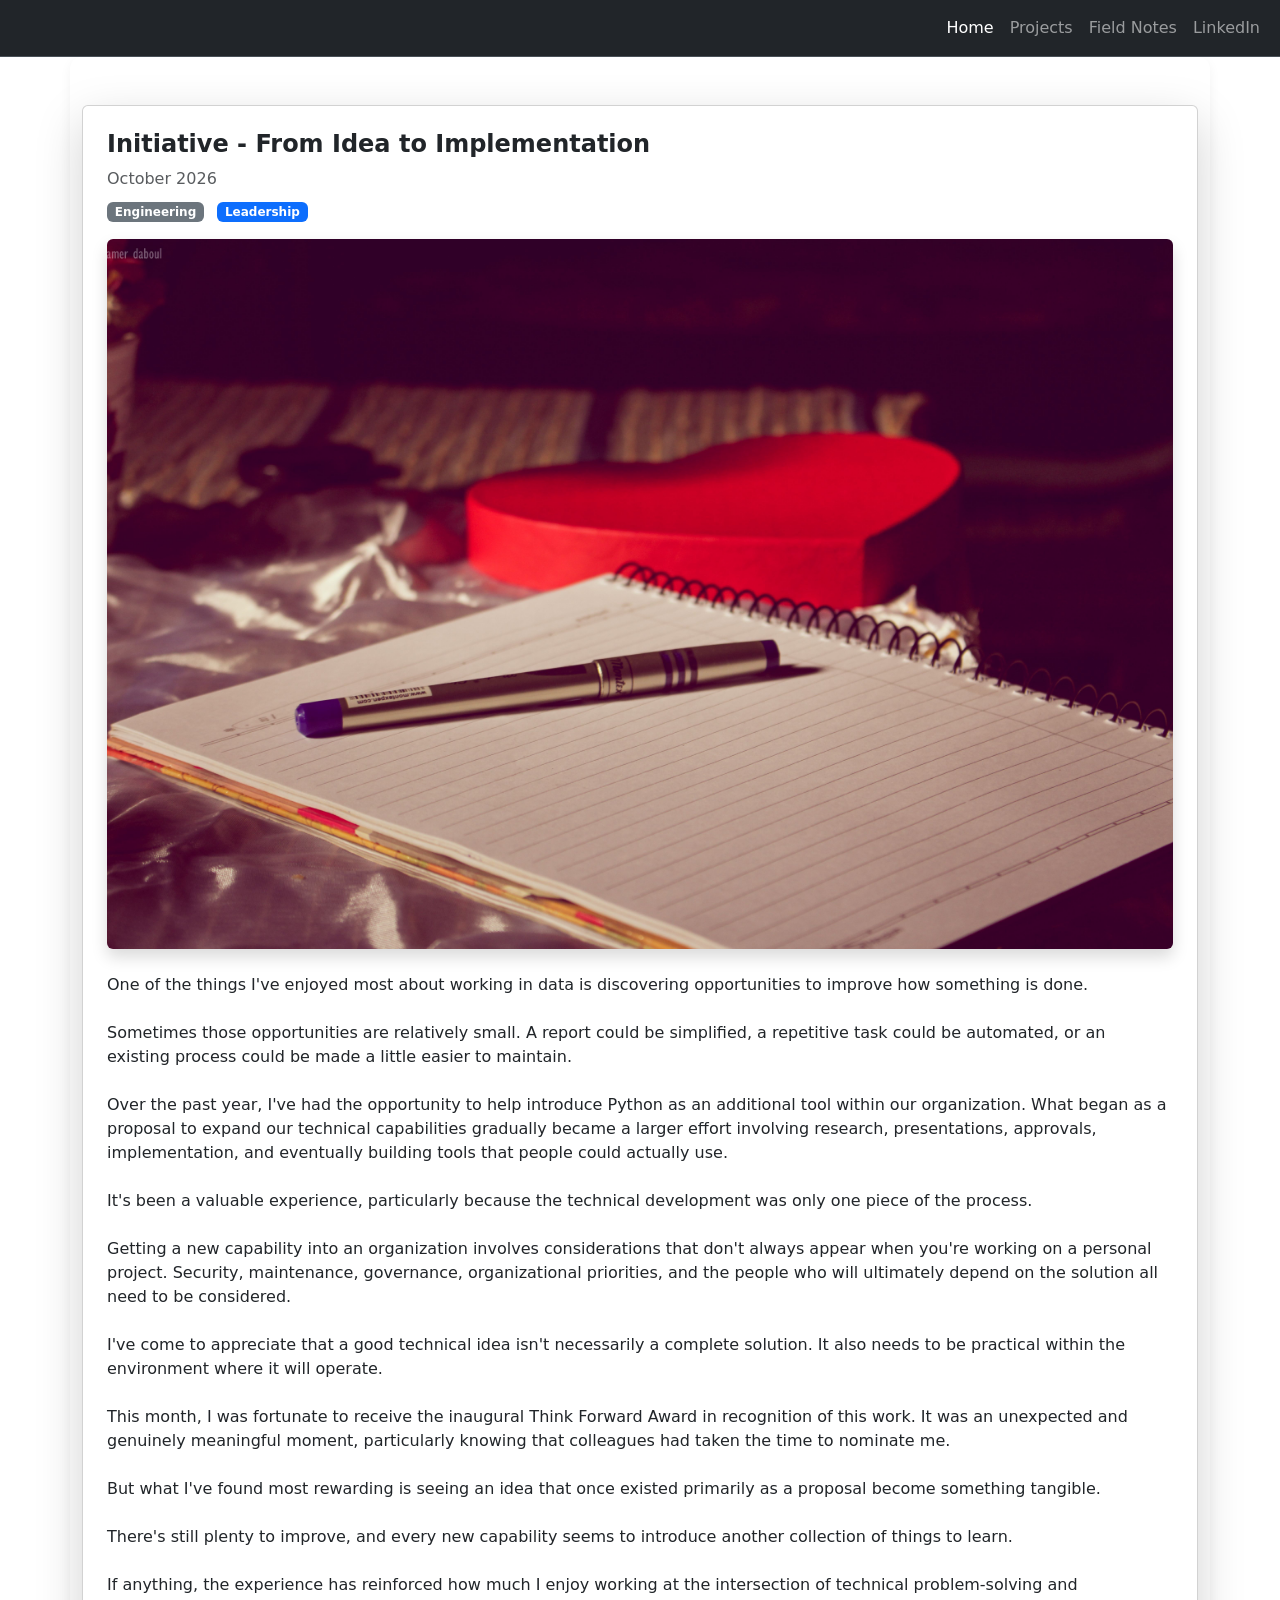
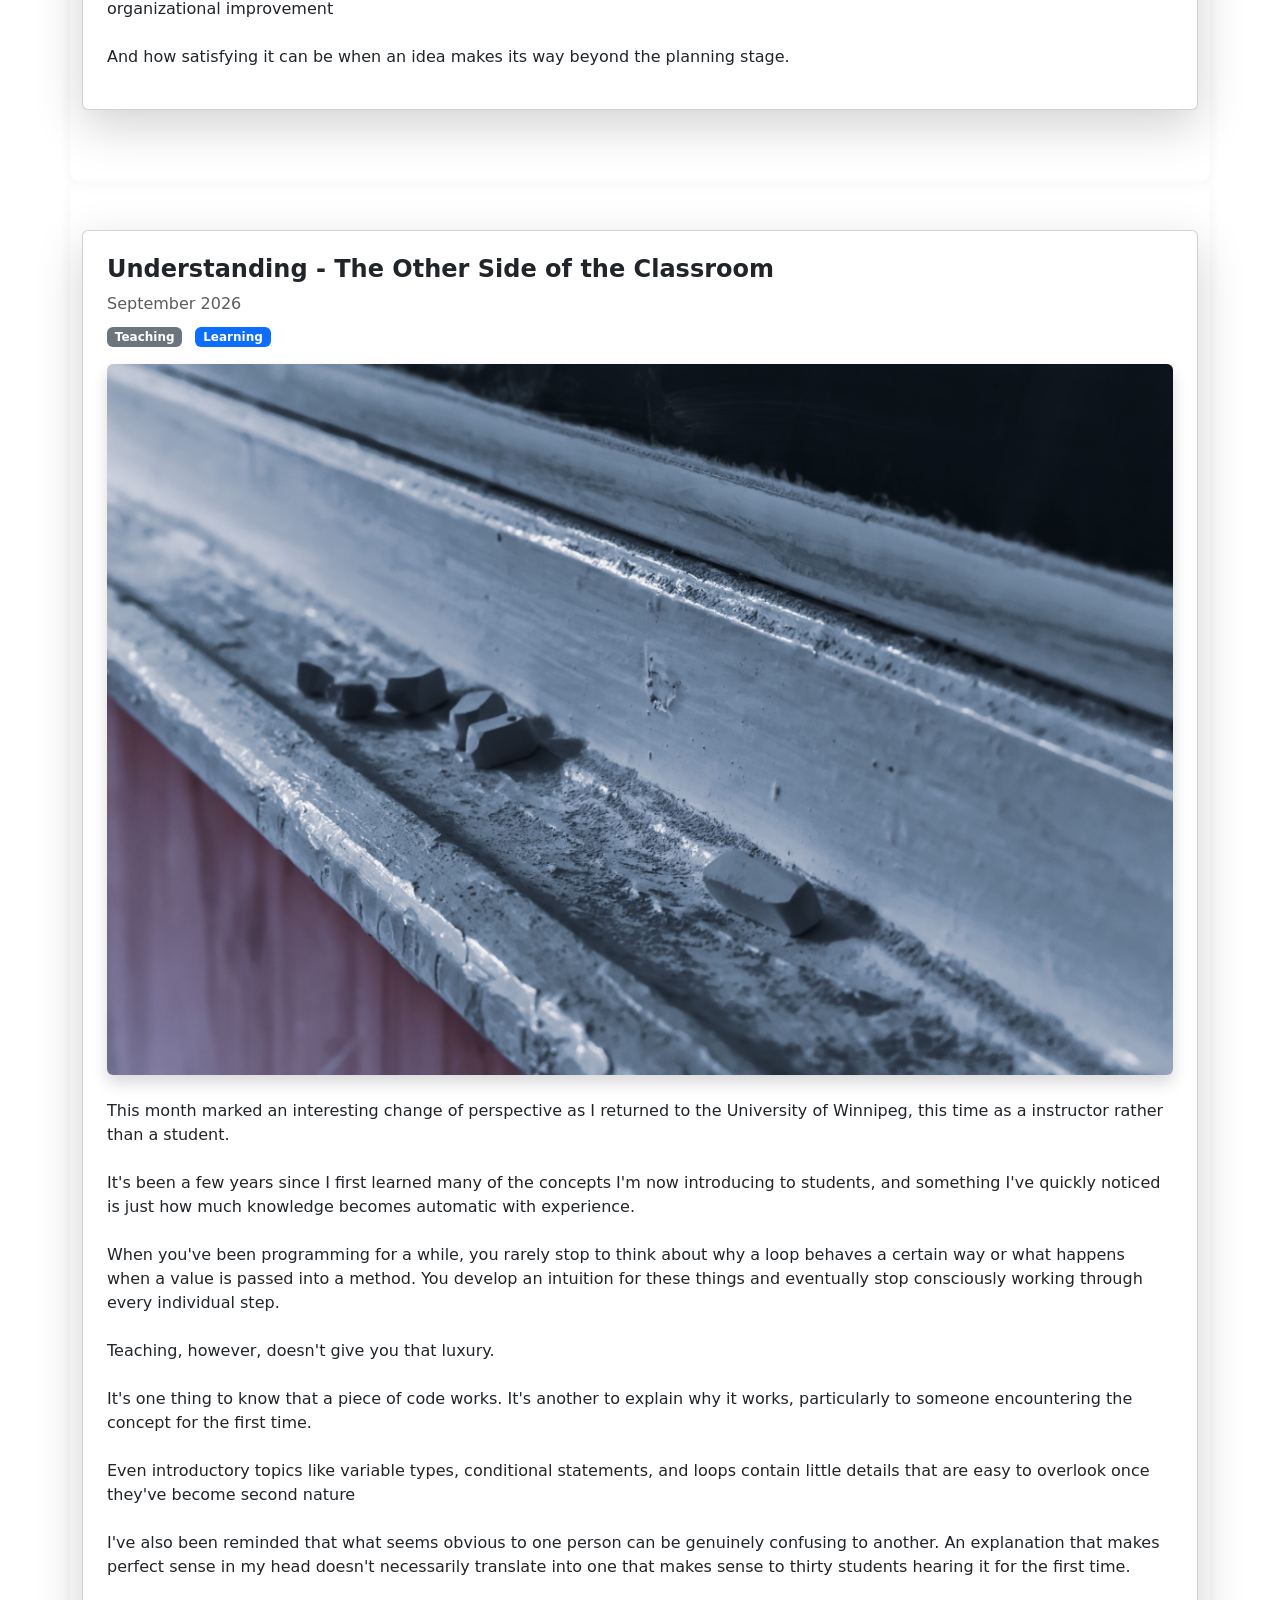
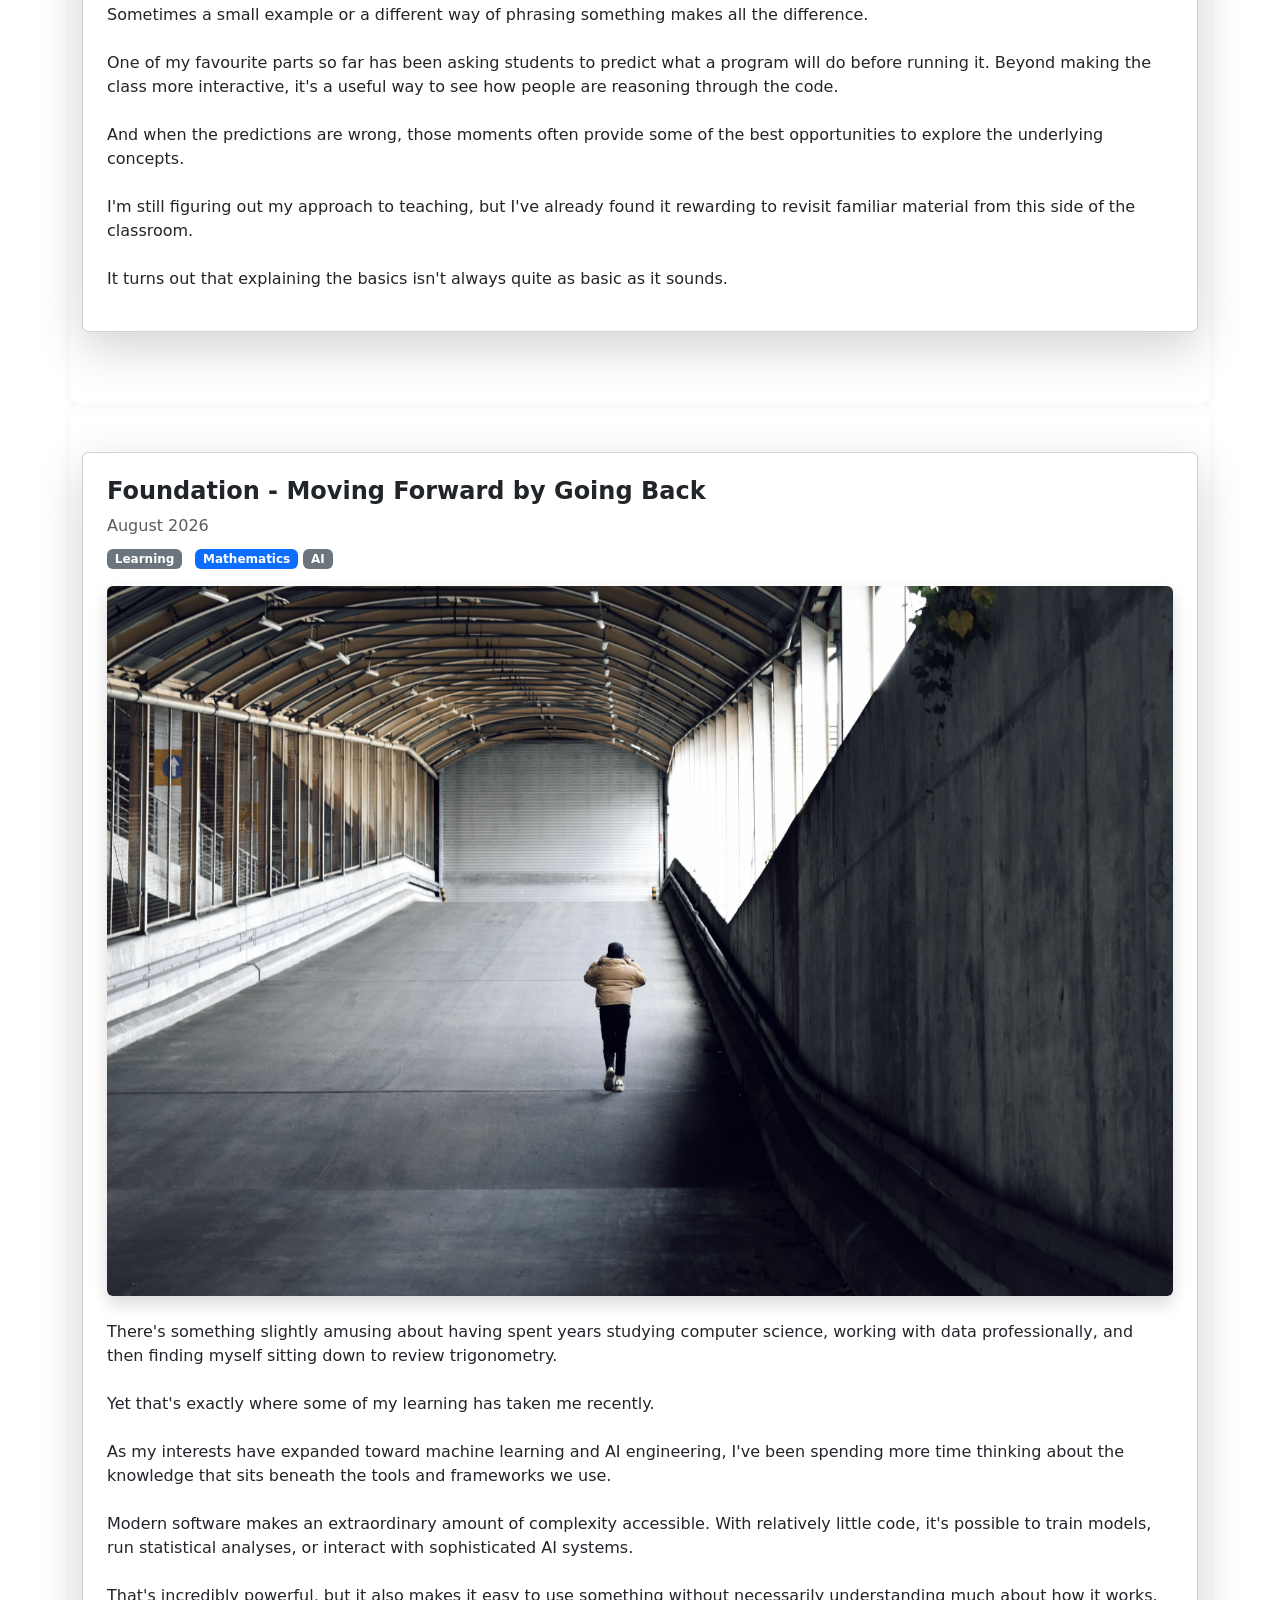
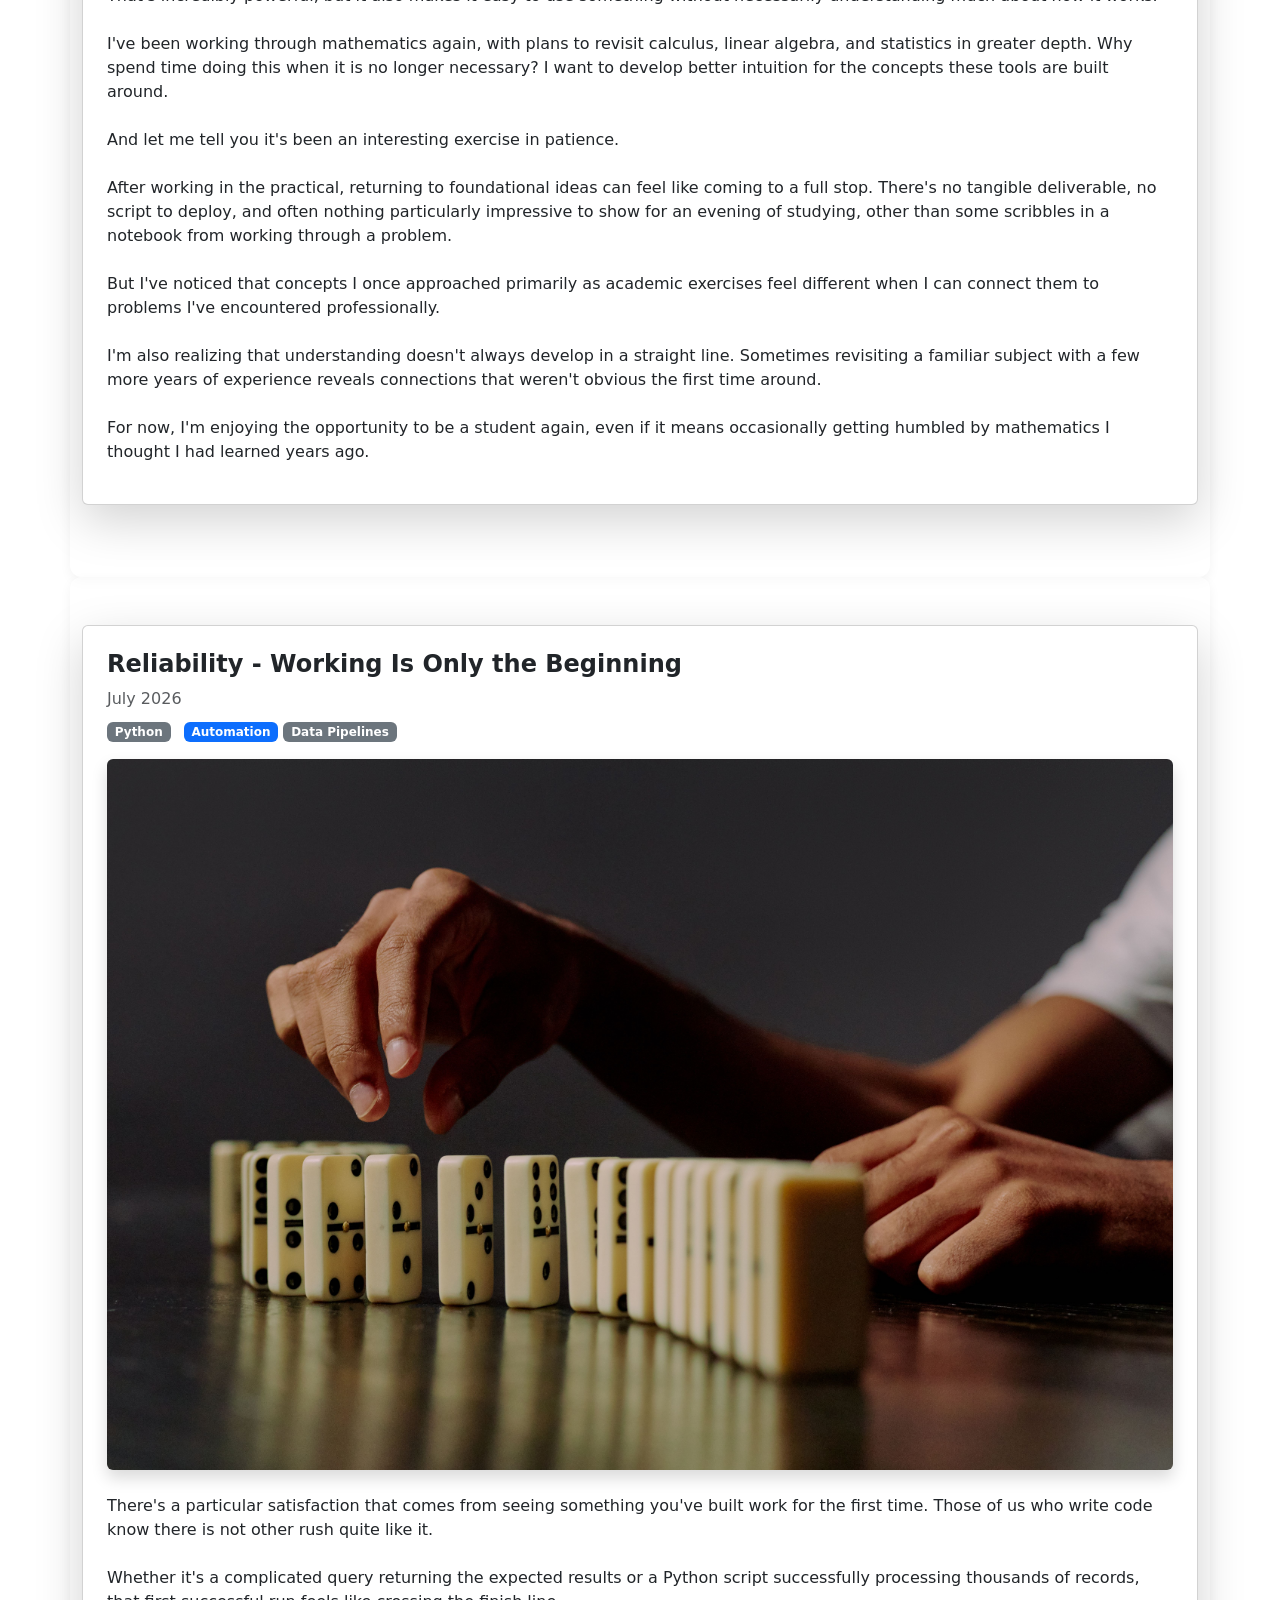
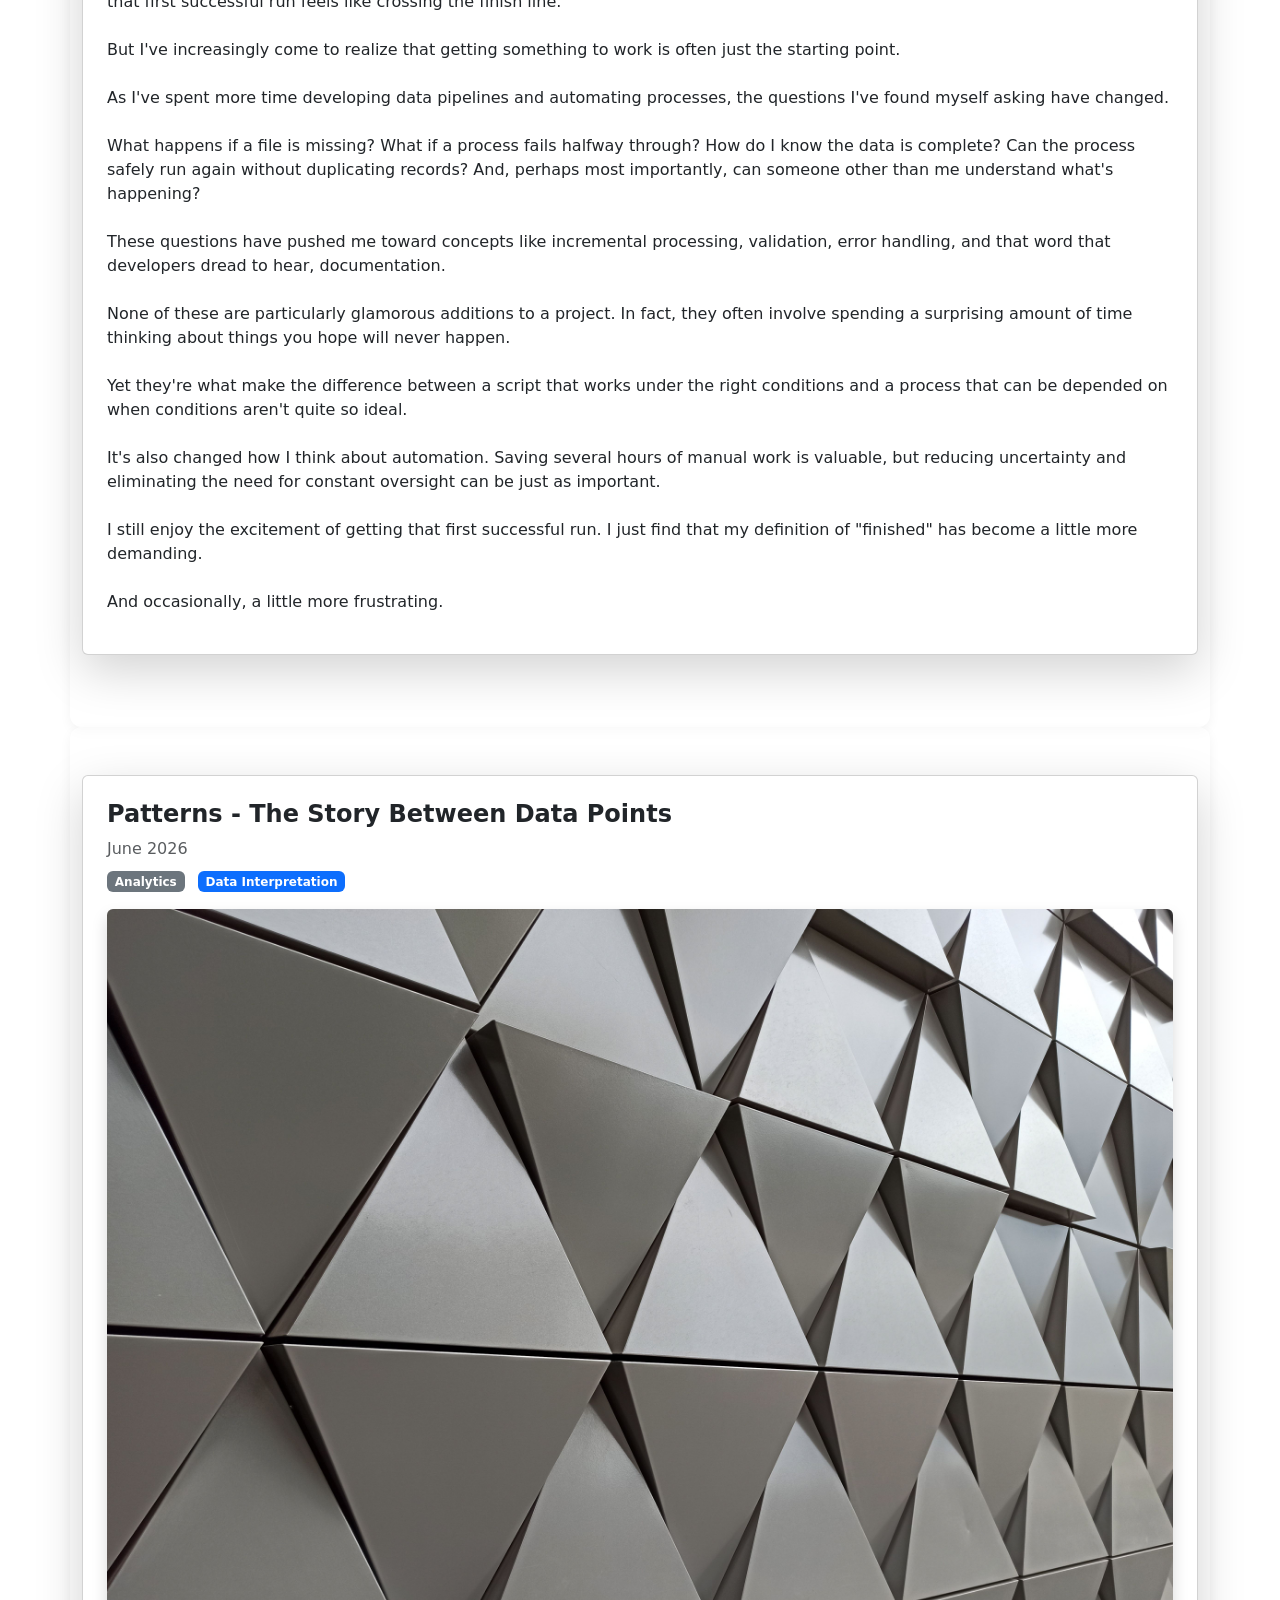
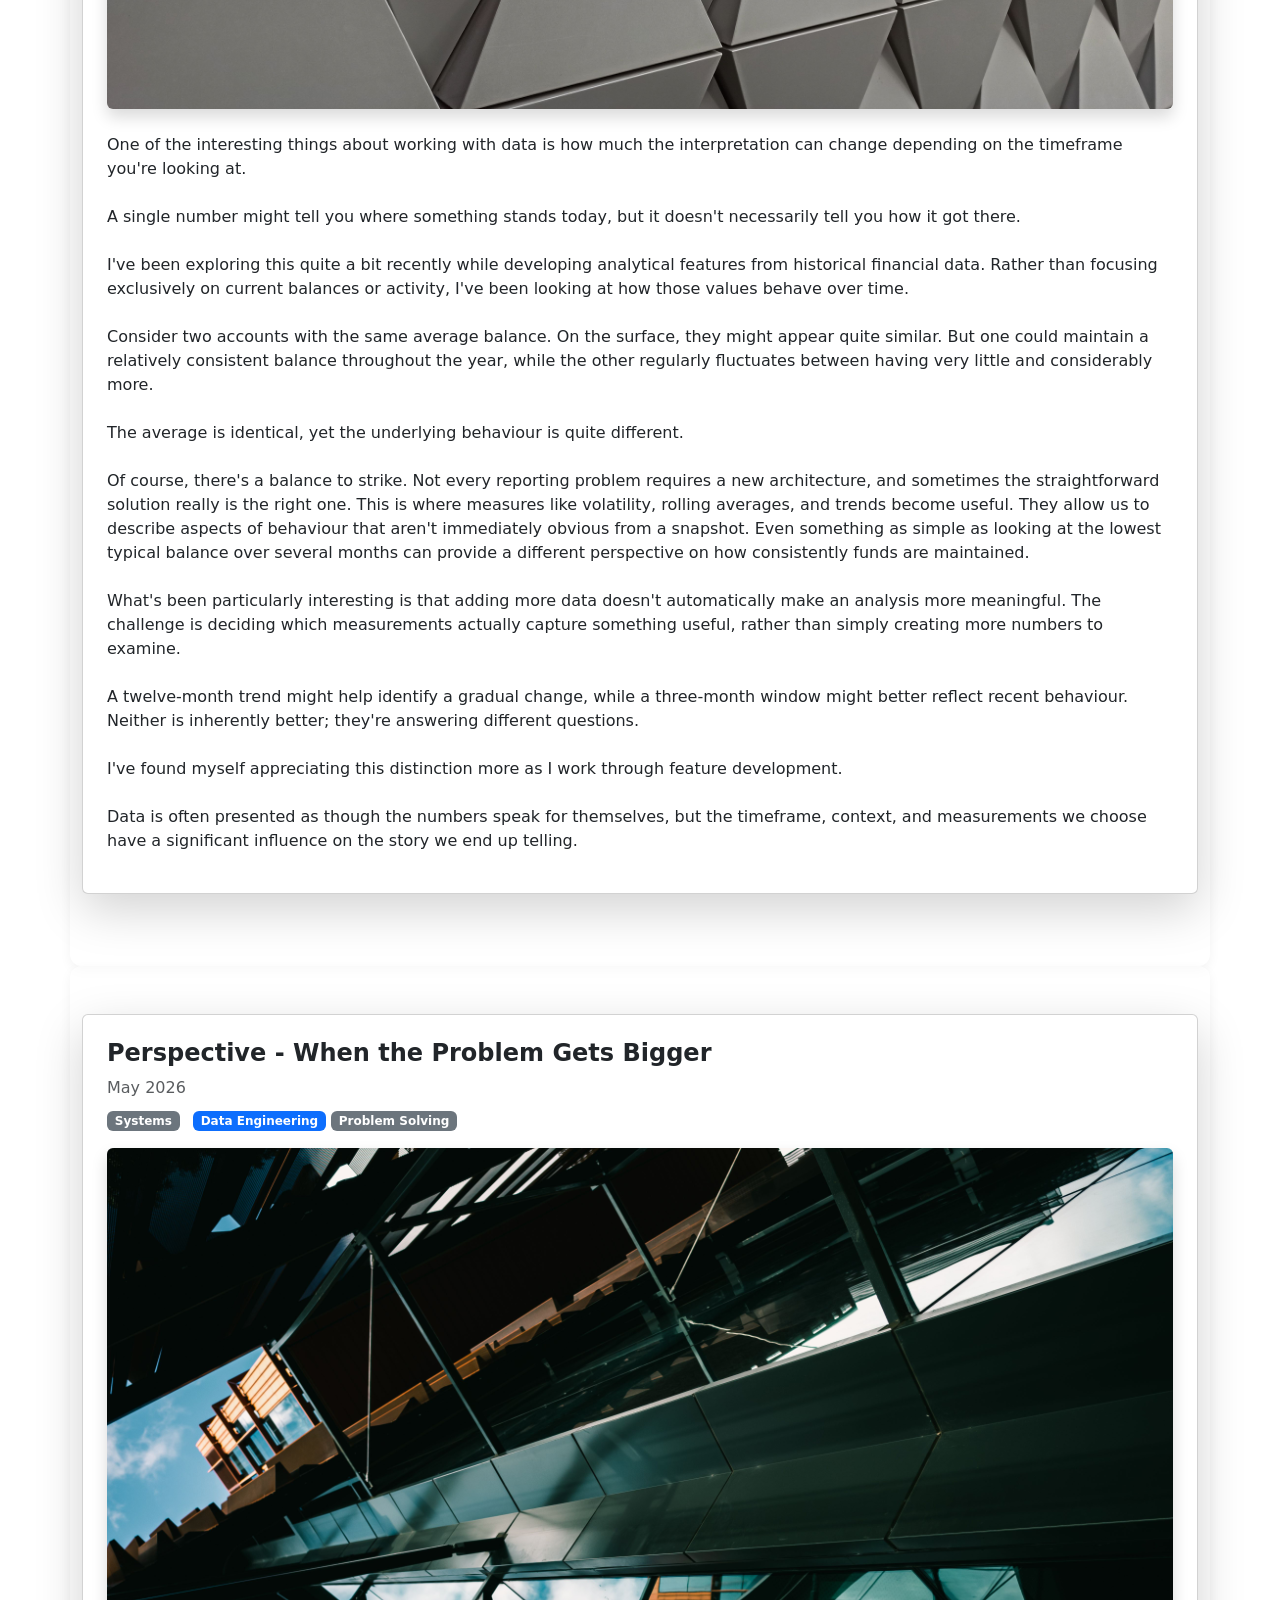
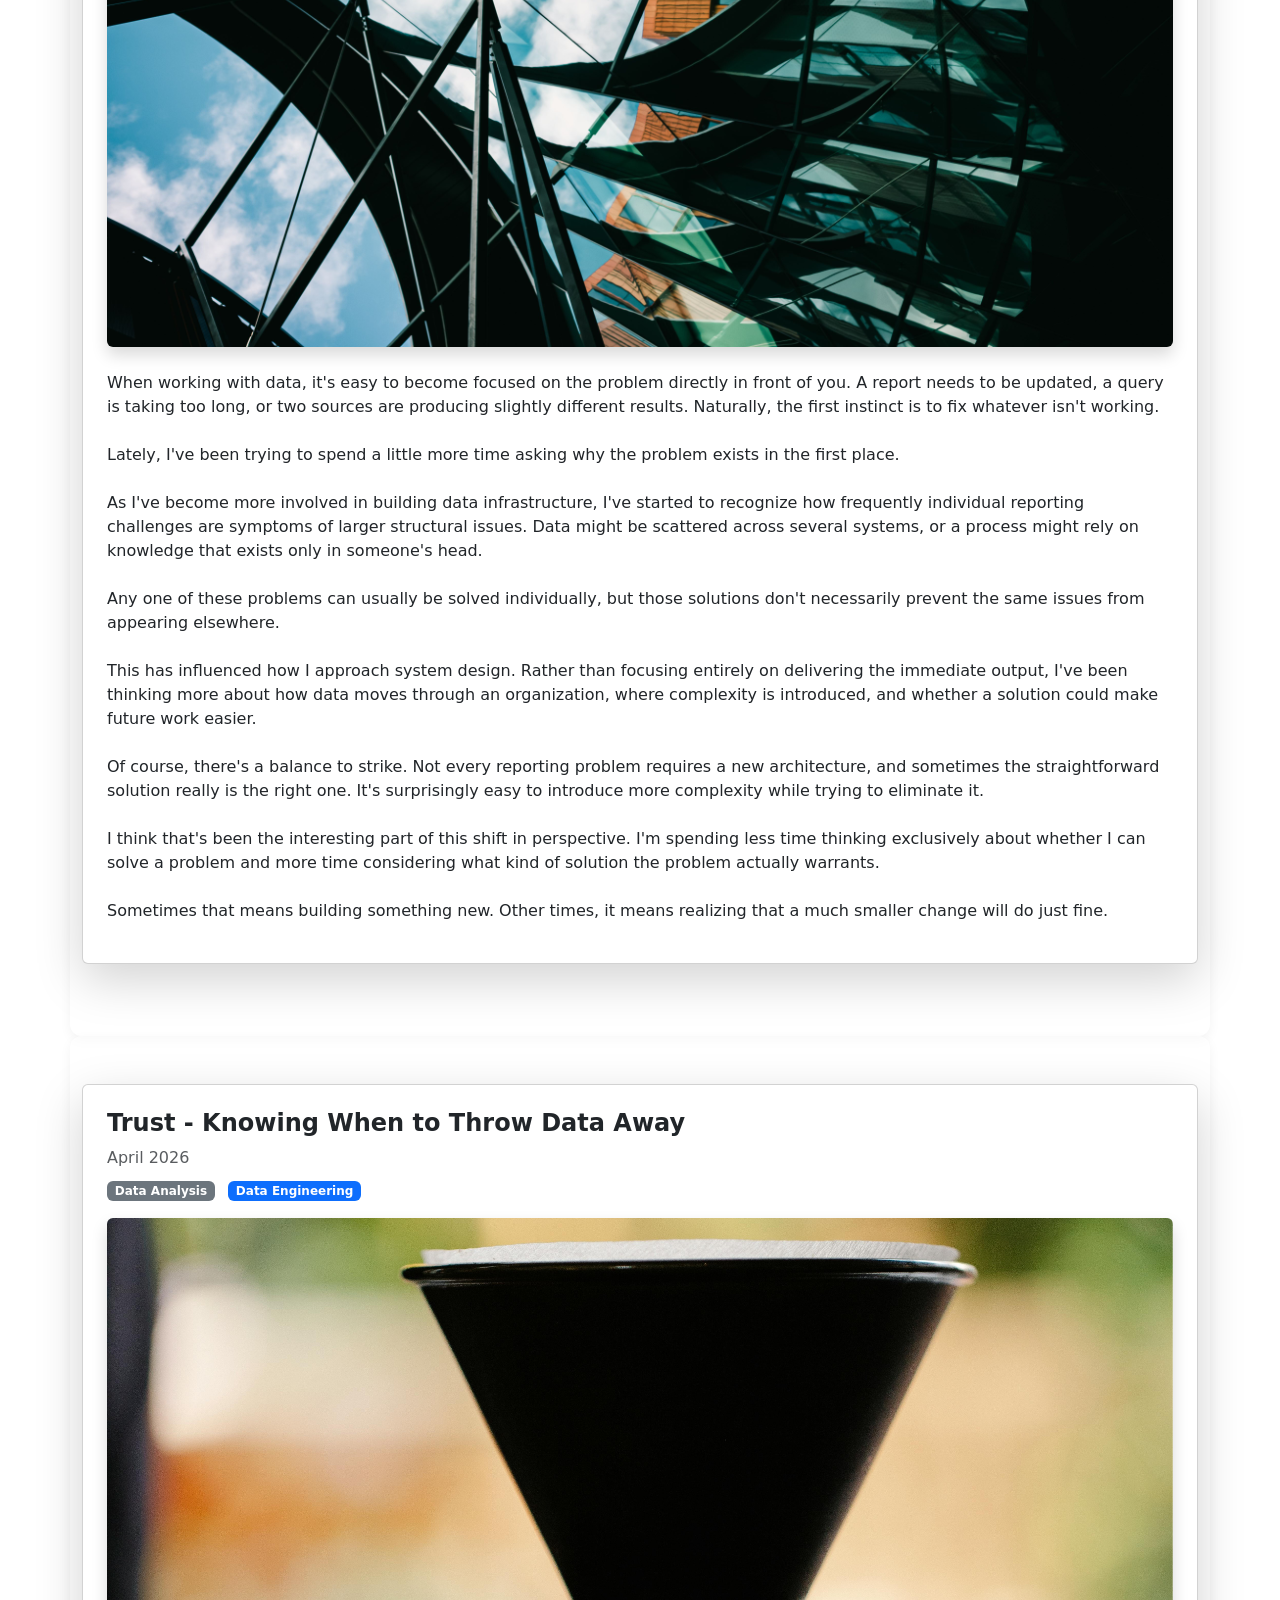
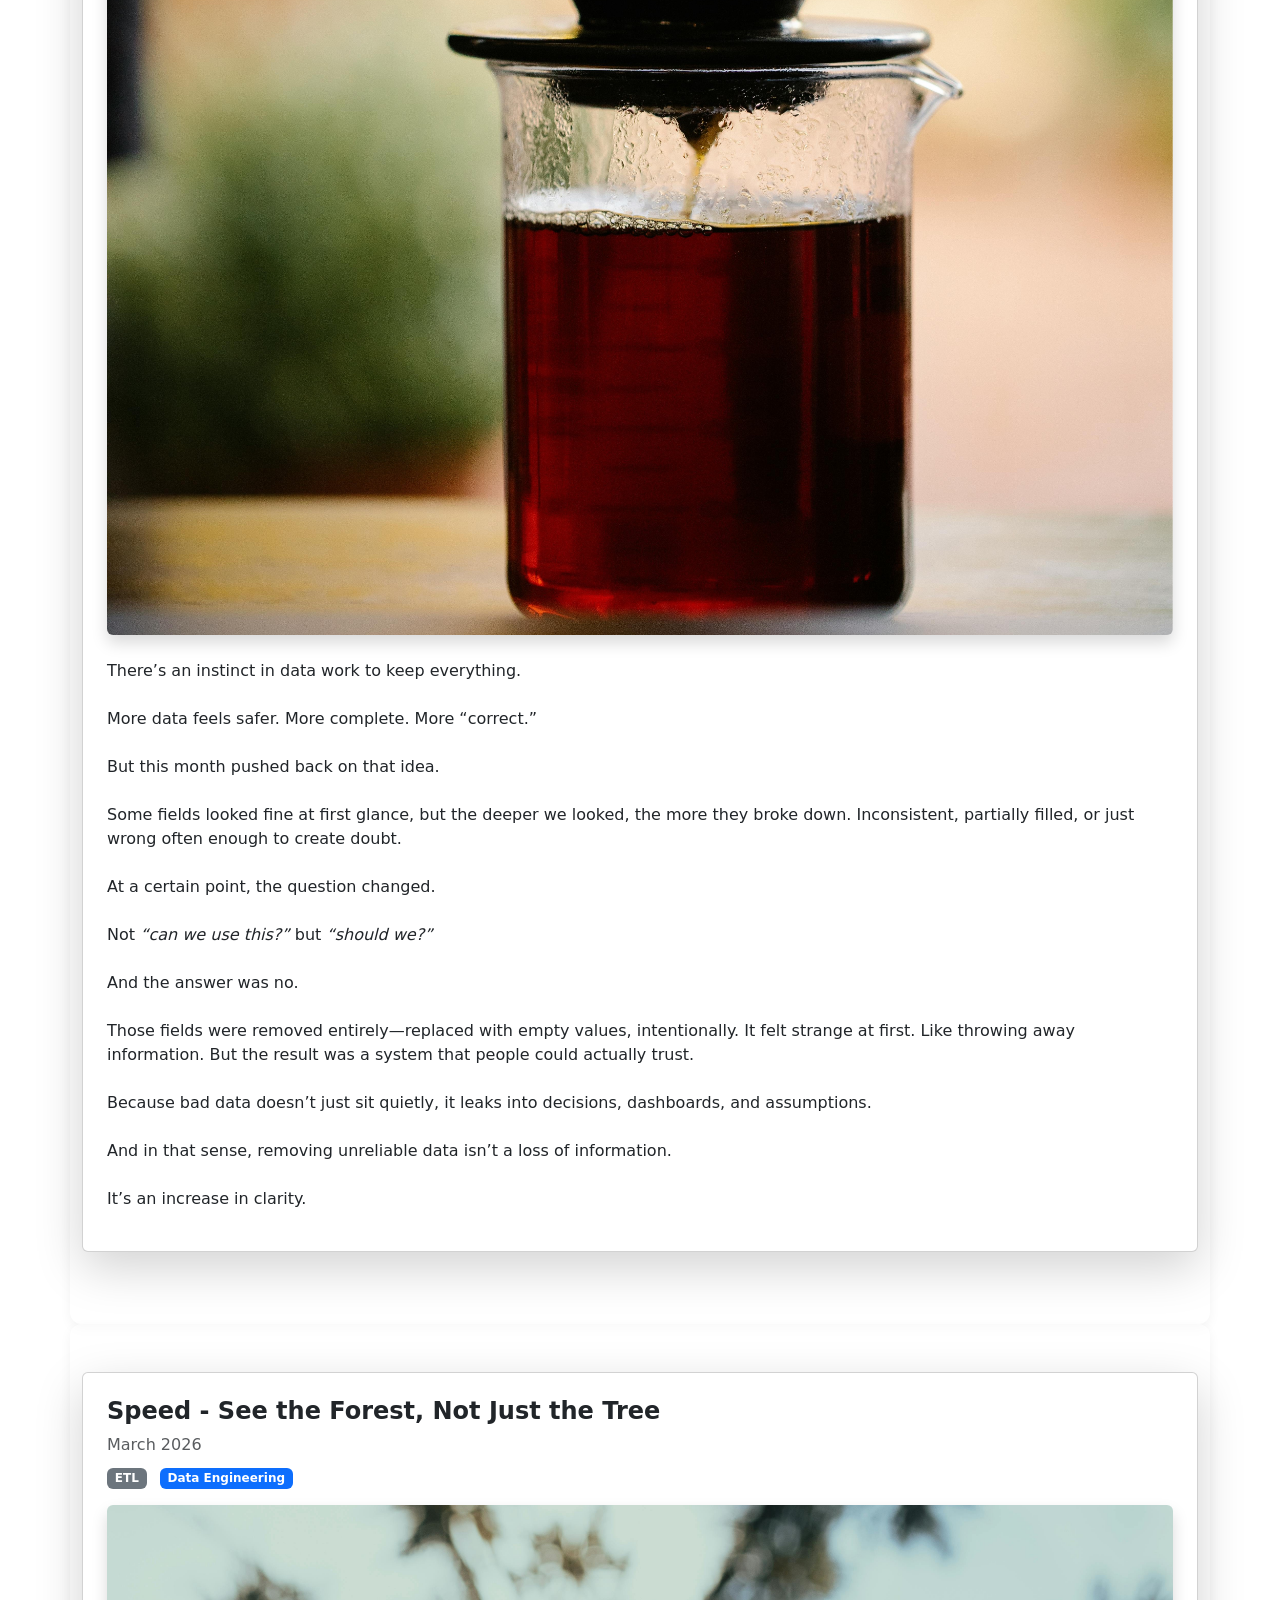
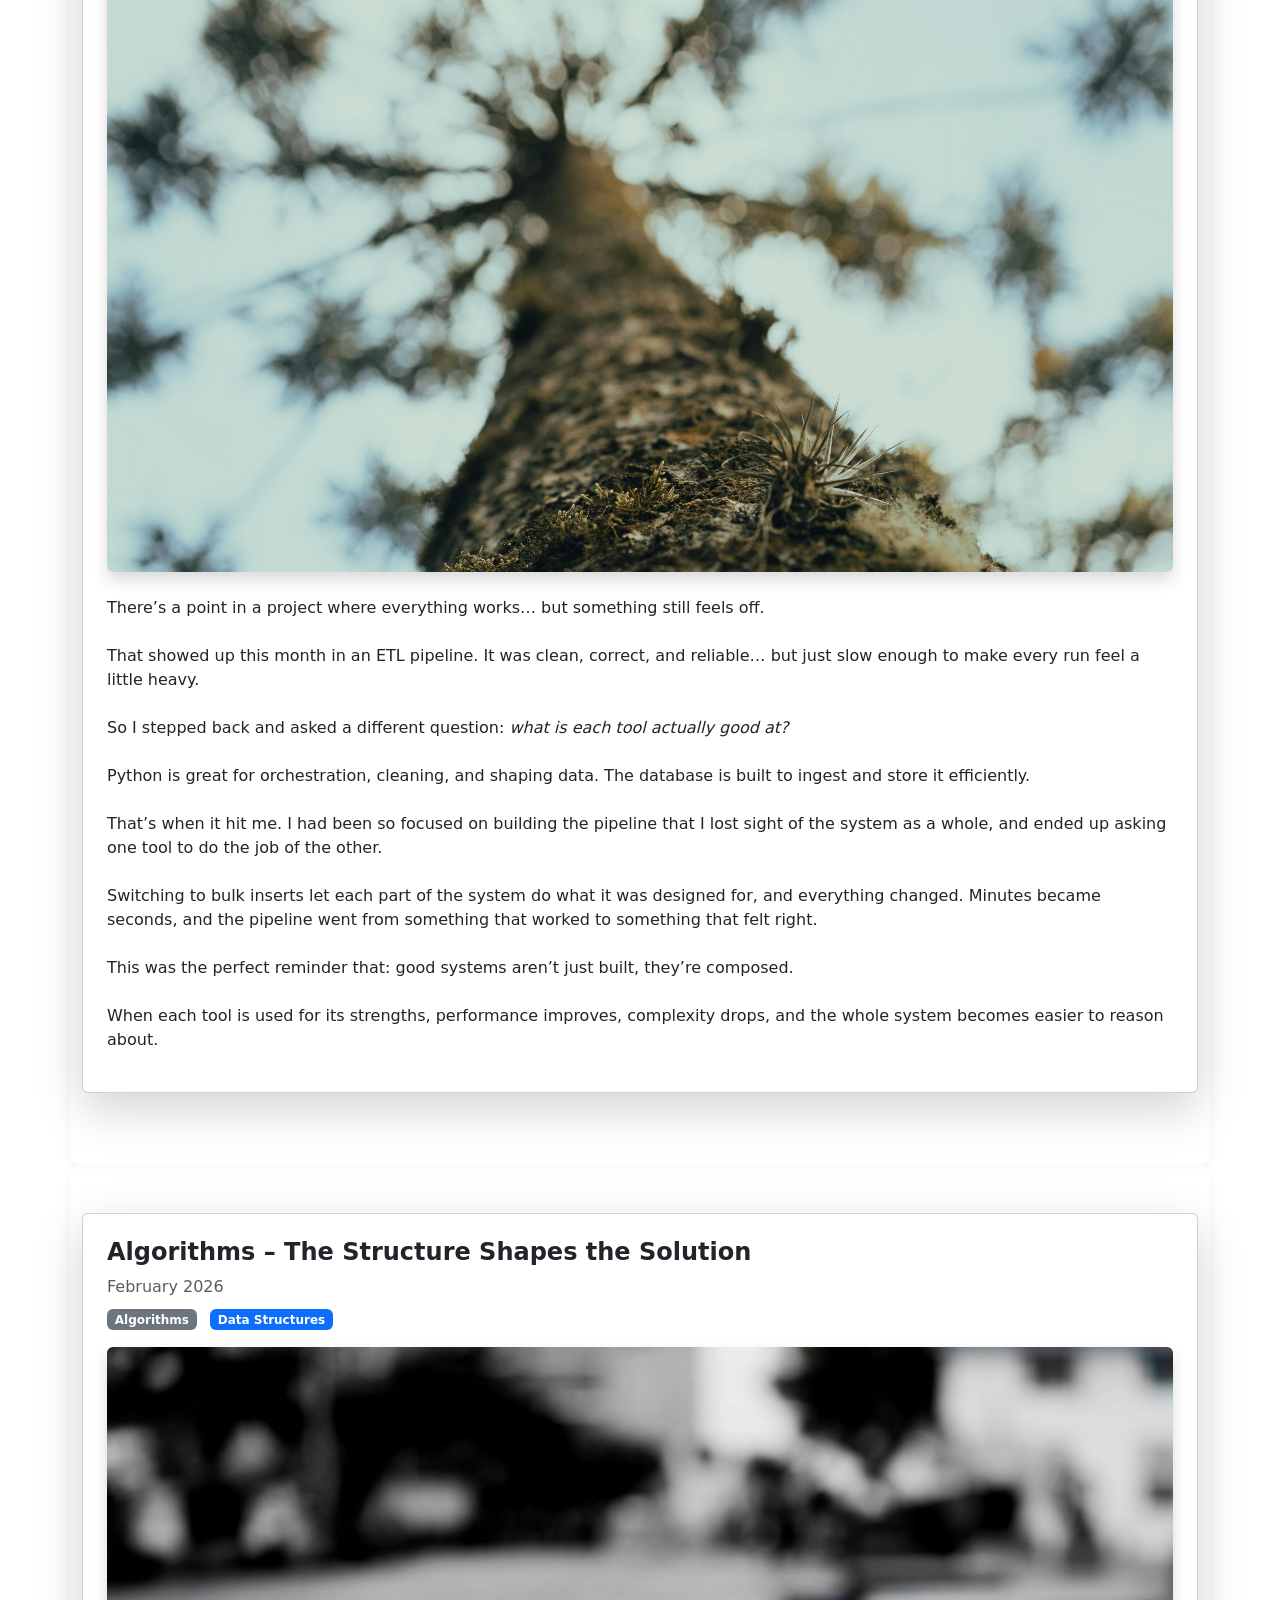
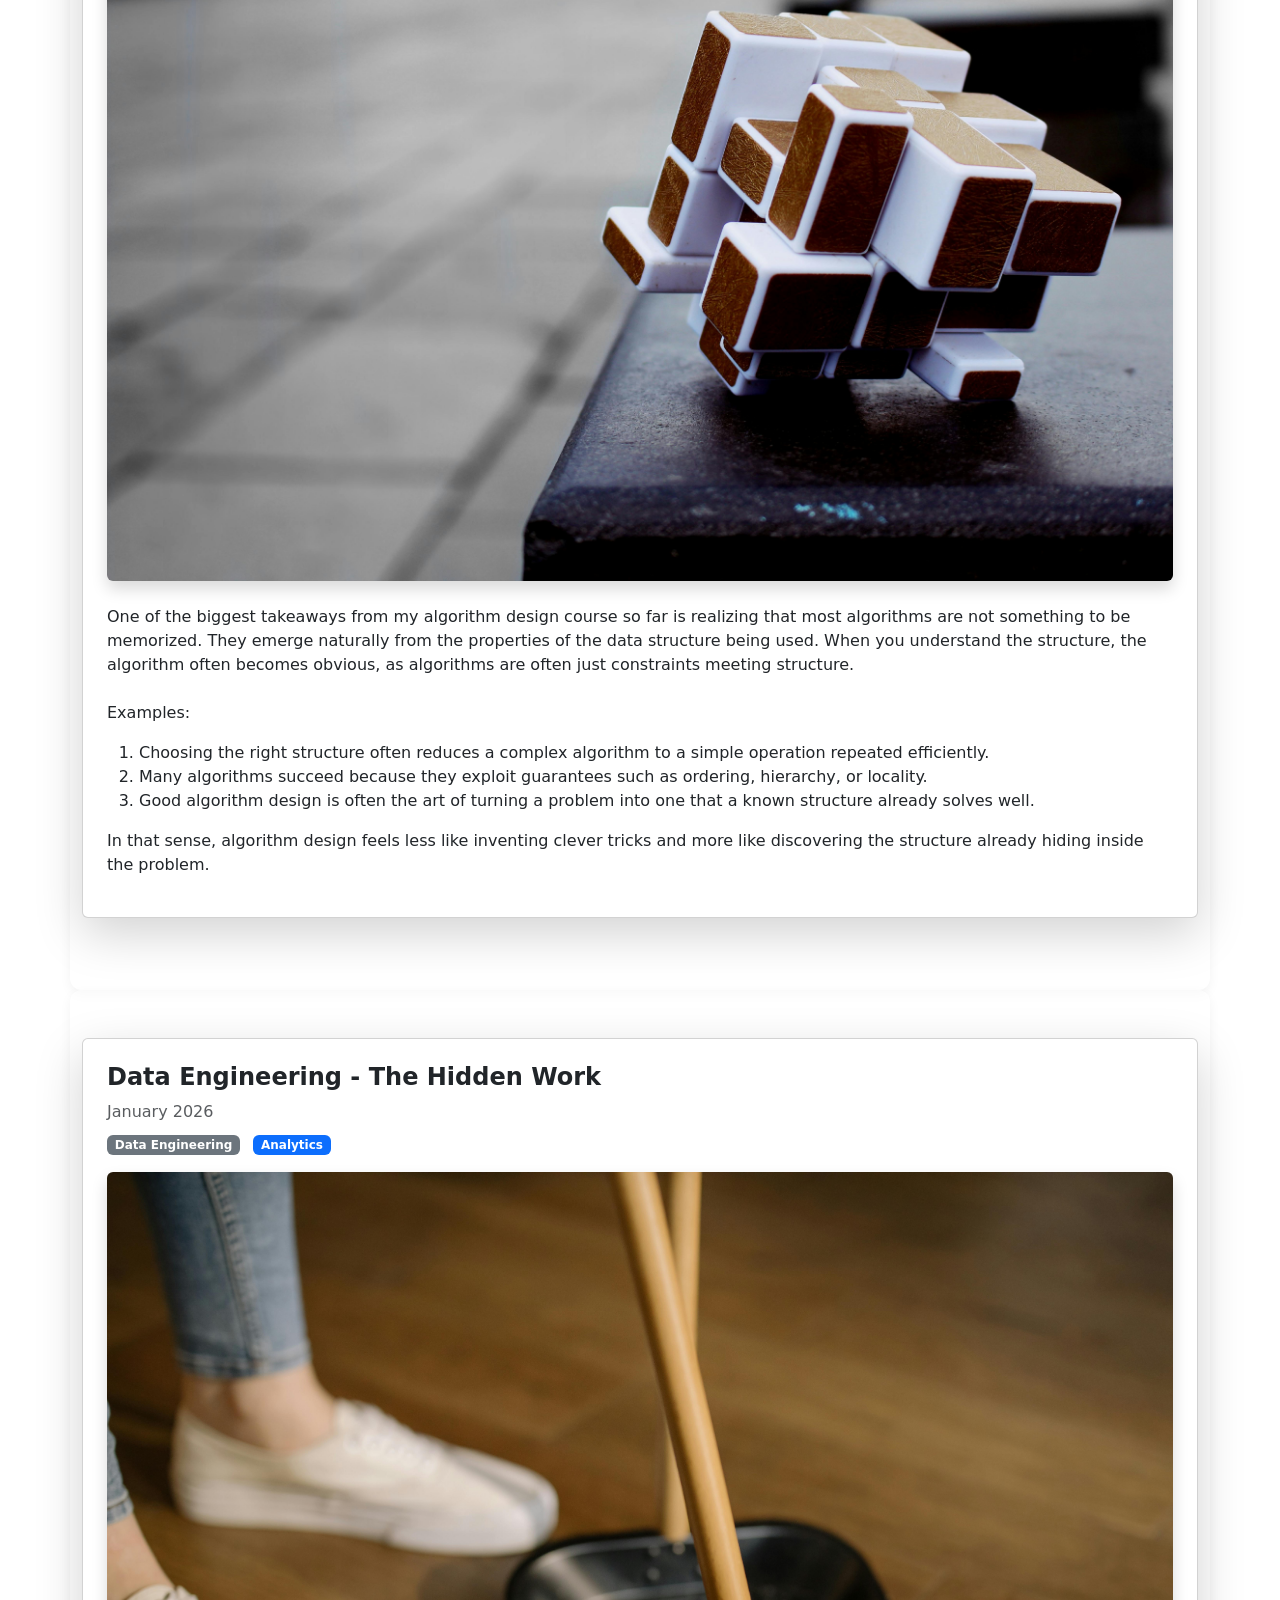
<file: fieldnotes.html>
<!DOCTYPE html>
<html lang="en">
<head>
  <meta charset="UTF-8" />
  <meta name="viewport" content="width=device-width, initial-scale=1.0" />
  <title>Mathieu Sawatzky's Field Notes</title>
  <link
    href="https://cdn.jsdelivr.net/npm/bootstrap@5.3.0-alpha2/dist/css/bootstrap.min.css"
    rel="stylesheet"
    integrity="sha384-aFq/bzH65dt+w6FI2ooMVUpc+21e0SRygnTpmBvdBgSdnuTN7QbdgL+OapgHtvPp"
    crossorigin="anonymous"
  />
  <link rel="stylesheet" href="./style.css" />
</head>
<body>

<!-- Nav Bar Content -->
  <nav class="navbar navbar-expand-lg bg-dark border-bottom border-body sticky-top" data-bs-theme="dark">
  <div class="container-fluid">
    <a class="navbar-brand" href="#"></a>
    <button class="navbar-toggler" type="button" data-bs-toggle="collapse" data-bs-target="#navbarNav"> <span class="navbar-toggler-icon"></span> </button> 
    <div class="collapse navbar-collapse" id="navbarNav"> <ul class="navbar-nav ms-auto"> 
      <li class="nav-item"> <a class="nav-link active" href="./index.html"> <!-- icon --> Home </a> </li> 
      <li class="nav-item"> <a class="nav-link" href="./projects.html"> Projects </a> </li>
      <li class="nav-item"> <a class="nav-link" href="./fieldnotes.html"> Field Notes </a> </li> 
      <li class="nav-item"> <a class="nav-link" href="https://www.linkedin.com/in/mathieusawatzky" target="_blank"> LinkedIn </a> </li> </ul> </div>
    </div>
  </nav>

<div class="container py-5">

  <div class="card shadow-lg p-4 mb-4">

    <h4 class="fw-bold">Initiative - From Idea to Implementation</h4>
    <p class="text-muted mb-2">October 2026</p>

    <div class="mb-3">
      <span class="badge bg-secondary me-2">Engineering</span>
      <span class="badge bg-primary">Leadership</span>  
    </div>

<div class="mb-4 text-center">
  <img src="images/initiative.jpg"
       alt="Going back"
       class="img-fluid rounded shadow">
</div>

<p>
One of the things I've enjoyed most about working in data is discovering opportunities to improve how something is done.
<br>
<br>
Sometimes those opportunities are relatively small. A report could be simplified, a repetitive task could be automated, or an existing process could be made a little easier to maintain.
<br>
<br>
Over the past year, I've had the opportunity to help introduce Python as an additional tool within our organization. What began as a proposal to expand our technical capabilities gradually became a larger effort involving research, presentations, approvals, implementation, and eventually building tools that people could actually use.
<br>
<br>
It's been a valuable experience, particularly because the technical development was only one piece of the process.
<br>
<br>
Getting a new capability into an organization involves considerations that don't always appear when you're working on a personal project. Security, maintenance, governance, organizational priorities, and the people who will ultimately depend on the solution all need to be considered.
<br>
<br>
I've come to appreciate that a good technical idea isn't necessarily a complete solution. It also needs to be practical within the environment where it will operate.
<br>
<br>
This month, I was fortunate to receive the inaugural Think Forward Award in recognition of this work. It was an unexpected and genuinely meaningful moment, particularly knowing that colleagues had taken the time to nominate me.
<br>
<br>
But what I've found most rewarding is seeing an idea that once existed primarily as a proposal become something tangible.
<br>
<br>
There's still plenty to improve, and every new capability seems to introduce another collection of things to learn.
<br>
<br>
If anything, the experience has reinforced how much I enjoy working at the intersection of technical problem-solving and organizational improvement
<br>
<br>
And how satisfying it can be when an idea makes its way beyond the planning stage.
</p>
  </div>

</div>   

<div class="container py-5">

  <div class="card shadow-lg p-4 mb-4">

    <h4 class="fw-bold">Understanding - The Other Side of the Classroom</h4>
    <p class="text-muted mb-2">September 2026</p>

    <div class="mb-3">
      <span class="badge bg-secondary me-2">Teaching</span>
      <span class="badge bg-primary">Learning</span>  
    </div>

<div class="mb-4 text-center">
  <img src="images/theotherside.jpg"
       alt="Going back"
       class="img-fluid rounded shadow">
</div>

<p>
This month marked an interesting change of perspective as I returned to the University of Winnipeg, this time as a instructor rather than a student.
<br>
<br>
It's been a few years since I first learned many of the concepts I'm now introducing to students, and something I've quickly noticed is just how much knowledge becomes automatic with experience.
<br>
<br>
When you've been programming for a while, you rarely stop to think about why a loop behaves a certain way or what happens when a value is passed into a method. You develop an intuition for these things and eventually stop consciously working through every individual step.
<br>
<br>
Teaching, however, doesn't give you that luxury.
<br>
<br>
It's one thing to know that a piece of code works. It's another to explain why it works, particularly to someone encountering the concept for the first time.
<br>
<br>
Even introductory topics like variable types, conditional statements, and loops contain little details that are easy to overlook once they've become second nature
<br>
<br>
I've also been reminded that what seems obvious to one person can be genuinely confusing to another. An explanation that makes perfect sense in my head doesn't necessarily translate into one that makes sense to thirty students hearing it for the first time.
<br>
<br>
Sometimes a small example or a different way of phrasing something makes all the difference.
<br>
<br>
One of my favourite parts so far has been asking students to predict what a program will do before running it. Beyond making the class more interactive, it's a useful way to see how people are reasoning through the code.
<br>
<br>
And when the predictions are wrong, those moments often provide some of the best opportunities to explore the underlying concepts.
<br>
<br>
I'm still figuring out my approach to teaching, but I've already found it rewarding to revisit familiar material from this side of the classroom.
<br>
<br>
It turns out that explaining the basics isn't always quite as basic as it sounds.
</p>
  </div>

</div> 

<div class="container py-5">

  <div class="card shadow-lg p-4 mb-4">

    <h4 class="fw-bold">Foundation - Moving Forward by Going Back</h4>
    <p class="text-muted mb-2">August 2026</p>

    <div class="mb-3">
      <span class="badge bg-secondary me-2">Learning</span>
      <span class="badge bg-primary">Mathematics</span>  
      <span class="badge bg-secondary me-2"">AI</span>  
    </div>

<div class="mb-4 text-center">
  <img src="images/goingback.jpg"
       alt="Going back"
       class="img-fluid rounded shadow">
</div>

<p>
There's something slightly amusing about having spent years studying computer science, working with data professionally, and then finding myself sitting down to review trigonometry.
<br>
<br>
Yet that's exactly where some of my learning has taken me recently.
<br>
<br>
As my interests have expanded toward machine learning and AI engineering, I've been spending more time thinking about the knowledge that sits beneath the tools and frameworks we use.
<br>
<br>
Modern software makes an extraordinary amount of complexity accessible. With relatively little code, it's possible to train models, run statistical analyses, or interact with sophisticated AI systems.
<br>
<br>
That's incredibly powerful, but it also makes it easy to use something without necessarily understanding much about how it works.
<br>
<br>
I've been working through mathematics again, with plans to revisit calculus, linear algebra, and statistics in greater depth. Why spend time doing this when it is no longer necessary? I want to develop better intuition for the concepts these tools are built around.
<br>
<br>
And let me tell you it's been an interesting exercise in patience.
<br>
<br>
After working in the practical, returning to foundational ideas can feel like coming to a full stop. There's no tangible deliverable, no script to deploy, and often nothing particularly impressive to show for an evening of studying, other than some scribbles in a notebook from working through a problem.
<br>
<br>
But I've noticed that concepts I once approached primarily as academic exercises feel different when I can connect them to problems I've encountered professionally.
<br>
<br>
I'm also realizing that understanding doesn't always develop in a straight line. Sometimes revisiting a familiar subject with a few more years of experience reveals connections that weren't obvious the first time around.
<br>
<br>
For now, I'm enjoying the opportunity to be a student again, even if it means occasionally getting humbled by mathematics I thought I had learned years ago.
</p>
  </div>

</div> 


<div class="container py-5">

  <div class="card shadow-lg p-4 mb-4">

    <h4 class="fw-bold">Reliability - Working Is Only the Beginning</h4>
    <p class="text-muted mb-2">July 2026</p>

    <div class="mb-3">
      <span class="badge bg-secondary me-2">Python</span>
      <span class="badge bg-primary">Automation</span>  
      <span class="badge bg-secondary me-2">Data Pipelines</span>  
    </div>

<div class="mb-4 text-center">
  <img src="images/reliability.jpg"
       alt="Reliability"
       class="img-fluid rounded shadow">
</div>

<p>
There's a particular satisfaction that comes from seeing something you've built work for the first time. Those of us who write code know there is not other rush quite like it.
<br>
<br>
Whether it's a complicated query returning the expected results or a Python script successfully processing thousands of records, that first successful run feels like crossing the finish line.
<br>
<br>
But I've increasingly come to realize that getting something to work is often just the starting point.
<br>
<br>
As I've spent more time developing data pipelines and automating processes, the questions I've found myself asking have changed.
<br>
<br>
What happens if a file is missing? What if a process fails halfway through? How do I know the data is complete? Can the process safely run again without duplicating records? And, perhaps most importantly, can someone other than me understand what's happening?
<br>
<br>
These questions have pushed me toward concepts like incremental processing, validation, error handling, and that word that developers dread to hear, documentation.
<br>
<br>
None of these are particularly glamorous additions to a project. In fact, they often involve spending a surprising amount of time thinking about things you hope will never happen. 
<br>
<br>
Yet they're what make the difference between a script that works under the right conditions and a process that can be depended on when conditions aren't quite so ideal.
<br>
<br>
It's also changed how I think about automation. Saving several hours of manual work is valuable, but reducing uncertainty and eliminating the need for constant oversight can be just as important.
<br>
<br>
I still enjoy the excitement of getting that first successful run. I just find that my definition of "finished" has become a little more demanding.
<br>
<br>
And occasionally, a little more frustrating.
</p>
  </div>

</div>  


<div class="container py-5">

  <div class="card shadow-lg p-4 mb-4">

    <h4 class="fw-bold">Patterns - The Story Between Data Points</h4>
    <p class="text-muted mb-2">June 2026</p>

    <div class="mb-3">
      <span class="badge bg-secondary me-2">Analytics</span>
      <span class="badge bg-primary">Data Interpretation</span>  
    </div>

<div class="mb-4 text-center">
  <img src="images/patterns.jpg"
       alt="Geometric pattern"
       class="img-fluid rounded shadow">
</div>

<p>
One of the interesting things about working with data is how much the interpretation can change depending on the timeframe you're looking at.
<br>
<br>
A single number might tell you where something stands today, but it doesn't necessarily tell you how it got there.
<br>
<br>
I've been exploring this quite a bit recently while developing analytical features from historical financial data. Rather than focusing exclusively on current balances or activity, I've been looking at how those values behave over time.
<br>
<br>
Consider two accounts with the same average balance. On the surface, they might appear quite similar. But one could maintain a relatively consistent balance throughout the year, while the other regularly fluctuates between having very little and considerably more.
<br>
<br>
The average is identical, yet the underlying behaviour is quite different.
<br>
<br>
Of course, there's a balance to strike. Not every reporting problem requires a new architecture, and sometimes the straightforward solution really is the right one. 
This is where measures like volatility, rolling averages, and trends become useful. They allow us to describe aspects of behaviour that aren't immediately obvious from a snapshot. Even something as simple as looking at the lowest typical balance over several months can provide a different perspective on how consistently funds are maintained.
<br>
<br>
What's been particularly interesting is that adding more data doesn't automatically make an analysis more meaningful. The challenge is deciding which measurements actually capture something useful, rather than simply creating more numbers to examine.
<br>
<br>
A twelve-month trend might help identify a gradual change, while a three-month window might better reflect recent behaviour. Neither is inherently better; they're answering different questions.
<br>
<br>
I've found myself appreciating this distinction more as I work through feature development.
<br>
<br>
Data is often presented as though the numbers speak for themselves, but the timeframe, context, and measurements we choose have a significant influence on the story we end up telling.
</p>
  </div>

</div>    


<div class="container py-5">

  <div class="card shadow-lg p-4 mb-4">

    <h4 class="fw-bold">Perspective - When the Problem Gets Bigger</h4>
    <p class="text-muted mb-2">May 2026</p>

    <div class="mb-3">
      <span class="badge bg-secondary me-2">Systems</span>
      <span class="badge bg-primary">Data Engineering</span>
      <span class="badge bg-secondary me-2"">Problem Solving</span>      
    </div>

<div class="mb-4 text-center">
  <img src="images/perspective.jpg"
       alt="altered perspective"
       class="img-fluid rounded shadow">
</div>

<p>
When working with data, it's easy to become focused on the problem directly in front of you. 
A report needs to be updated, a query is taking too long, or two sources are producing slightly different results. 
Naturally, the first instinct is to fix whatever isn't working.
<br>
<br>
Lately, I've been trying to spend a little more time asking why the problem exists in the first place.
<br>
<br>
As I've become more involved in building data infrastructure, I've started to recognize how frequently individual reporting challenges are symptoms of larger structural issues. 
Data might be scattered across several systems, or a process might rely on knowledge that exists only in someone's head.
<br>
<br>
Any one of these problems can usually be solved individually, but those solutions don't necessarily prevent the same issues from appearing elsewhere.
<br>
<br>
This has influenced how I approach system design. Rather than focusing entirely on delivering the immediate output, I've been thinking more about how data moves through an organization, 
where complexity is introduced, and whether a solution could make future work easier.
<br>
<br>
Of course, there's a balance to strike. Not every reporting problem requires a new architecture, and sometimes the straightforward solution really is the right one. 
It's surprisingly easy to introduce more complexity while trying to eliminate it.
<br>
<br>
I think that's been the interesting part of this shift in perspective. 
I'm spending less time thinking exclusively about whether I can solve a problem and more time considering what kind of solution the problem actually warrants.
<br>
<br>
Sometimes that means building something new. Other times, it means realizing that a much smaller change will do just fine.<br>
</p>
  </div>

</div>  

<div class="container py-5">

  <div class="card shadow-lg p-4 mb-4">

    <h4 class="fw-bold">Trust -  Knowing When to Throw Data Away</h4>
    <p class="text-muted mb-2">April 2026</p>

    <div class="mb-3">
      <span class="badge bg-secondary me-2">Data Analysis</span>
      <span class="badge bg-primary">Data Engineering</span>
    </div>

<div class="mb-4 text-center">
  <img src="images/filter.jpg"
       alt="Filtering Data"
       class="img-fluid rounded shadow">
</div>

<p>
There’s an instinct in data work to keep everything.
<br>
<br>
More data feels safer. More complete. More “correct.”
<br>
<br>
But this month pushed back on that idea.
<br>
<br>
Some fields looked fine at first glance, but the deeper we looked, the more they broke down. Inconsistent, partially filled, or just wrong often enough to create doubt.
<br>
<br>
At a certain point, the question changed.
<br>
<br>
Not <em>“can we use this?”</em> but <em>“should we?”</em>
<br>
<br>
And the answer was no.
<br>
<br>
Those fields were removed entirely—replaced with empty values, intentionally. It felt strange at first. Like throwing away information. But the result was a system that people could actually trust.
<br>
<br>
Because bad data doesn’t just sit quietly, it leaks into decisions, dashboards, and assumptions.
<br>
<br>
And in that sense, removing unreliable data isn’t a loss of information.
<br>
<br>
It’s an increase in clarity.
</p>
  </div>

</div>

<div class="container py-5">

  <div class="card shadow-lg p-4 mb-4">

    <h4 class="fw-bold">Speed - See the Forest, Not Just the Tree</h4>
    <p class="text-muted mb-2">March 2026</p>

    <div class="mb-3">
      <span class="badge bg-secondary me-2">ETL</span>
      <span class="badge bg-primary">Data Engineering</span>
    </div>

<div class="mb-4 text-center">
  <img src="images/tree.jpg"
       alt="Data engineering pipeline diagram"
       class="img-fluid rounded shadow">
</div>

<p>
There’s a point in a project where everything works… but something still feels off.
<br>
<br>
That showed up this month in an ETL pipeline. It was clean, correct, and reliable… but just slow enough to make every run feel a little heavy.
<br>
<br>
So I stepped back and asked a different question: <em>what is each tool actually good at?</em>
<br>
<br>
Python is great for orchestration, cleaning, and shaping data.
The database is built to ingest and store it efficiently.
<br>
<br>
That’s when it hit me. I had been so focused on building the pipeline that I lost sight of the system as a whole, and ended up asking one tool to do the job of the other.
<br>
<br>
Switching to bulk inserts let each part of the system do what it was designed for, and everything changed. Minutes became seconds, and the pipeline went from something that worked to something that felt right.
<br>
<br>
This was the perfect reminder that: good systems aren’t just built, they’re composed.
<br>
<br>
When each tool is used for its strengths, performance improves, complexity drops, and the whole system becomes easier to reason about.
</p>
  </div>

</div>

<div class="container py-5">

  <div class="card shadow-lg p-4 mb-4">

    <h4 class="fw-bold">Algorithms – The Structure Shapes the Solution</h4>
    <p class="text-muted mb-2">February 2026</p>

    <div class="mb-3">
      <span class="badge bg-secondary me-2">Algorithms</span>
      <span class="badge bg-primary">Data Structures</span>
    </div>

<div class="mb-4 text-center">
  <img src="images/cube.jpg"
       alt="Data engineering pipeline diagram"
       class="img-fluid rounded shadow">
</div>

    <p>
      One of the biggest takeaways from my algorithm design course so far is realizing that most algorithms are not something to be memorized.
      They emerge naturally from the properties of the data structure being used.
      When you understand the structure, the algorithm often becomes obvious, as algorithms are often just constraints meeting structure.
      <br>
      <br>
      Examples:
    </p>

    <ol>
      <li>Choosing the right structure often reduces a complex algorithm to a simple operation repeated efficiently.</li>
      <li>Many algorithms succeed because they exploit guarantees such as ordering, hierarchy, or locality.</li>
      <li>Good algorithm design is often the art of turning a problem into one that a known structure already solves well.</li>
    </ol>

    <p>In that sense, algorithm design feels less like inventing clever tricks and more like discovering the structure already hiding inside the problem.</p>

  </div>

</div>

<div class="container py-5">

  <div class="card shadow-lg p-4 mb-4">

    <h4 class="fw-bold">Data Engineering - The Hidden Work</h4>
    <p class="text-muted mb-2">January 2026</p>

    <div class="mb-3">
      <span class="badge bg-secondary me-2">Data Engineering</span>
      <span class="badge bg-primary">Analytics</span>
    </div>

<div class="mb-4 text-center">
  <img src="images/cleaning.jpg"
       alt="Data engineering pipeline diagram"
       class="img-fluid rounded shadow">
</div>

    <p>
      Most of the work in real data systems is not modeling or visualization. It is fixing the data.
      <br>
      <br>
      Common issues:
    </p>

    <ol>
      <li>inconsistent data types</li>
      <li>historical schema drift</li>
      <li>missing values</li>
      <li>duplicated entries</li>
      <li>improperly entered data</li>
    </ol>

    <p>A large part of a data engineer’s job is building pipelines that normalize messy operational data into something analyzable.
    Clean data isn’t glamorous, but it’s the foundation everything else sits on.</p>

  </div>

</div>

<div class="container py-5">

  <div class="card shadow-lg p-4 mb-4">

    <h4 class="fw-bold">Programming – Systems Thinking from Biology</h4>
    <p class="text-muted mb-2">December 2025</p>

    <div class="mb-3">
      <span class="badge bg-secondary me-2">Systems Design</span>
    </div>

    <div class="mb-4 text-center">
  <img src="images/biocompsci.jpg"
       alt="Data engineering pipeline diagram"
       class="img-fluid rounded shadow">
</div>

    <p>
      Coming from kinesiology influenced how I think about software systems.
      <br>
      <br>
      Biological systems work through interacting subsystems such as:
    </p>

    <ol>
      <li>circulatory system</li>
      <li>nervous system</li>
      <li>muscular system</li>
    </ol>

    <p>Software architectures behave similarly. A good system is not one giant component. It’s a collection of smaller components that communicate clearly.
        <br>
        <br>
       Healthy systems share traits:
    </p>

    <ol>
      <li>clear boundaries</li>
      <li>feedback loops</li>
      <li>redundancy</li>
      <li>resiliency/adaptability</li>
    </ol>

  </div>

</div>

  <!-- Footer -->
  <div class="container">
    <footer class="py-3 my-4">
      <ul class="nav justify-content-center border-bottom pb-3 mb-3">
        <li class="nav-item"><a href="./index.html" class="nav-link px-2 text-body-secondary">Home</a></li>
        <li class="nav-item"><a href="./projects.html" class="nav-link px-2 text-body-secondary">Projects</a></li>
        <li class="nav-item"> <a href="./fieldnotes.html" class="nav-link px-2 text-body-secondary"> Field Notes </a> </li> 
        <li class="nav-item"> <a  href="https://www.linkedin.com/in/mathieusawatzky" class="nav-link px-2 text-body-secondary"> LinkedIn </a> </li> </ul> </div>
      </ul>
      <p class="text-center text-body-secondary">© 2026 Mathieu Sawatzky</p>
    </footer>
  </div>

  <script src="https://cdn.jsdelivr.net/npm/bootstrap@5.3.1/dist/js/bootstrap.bundle.min.js"
    integrity="sha384-HwwvtgBNo3bZJJLYd8oVXjrBZt8cqVSpeBNS5n7C8IVInixGAoxmnlMuBnhbgrkm"
    crossorigin="anonymous"></script>
</body>
</html>
</file>
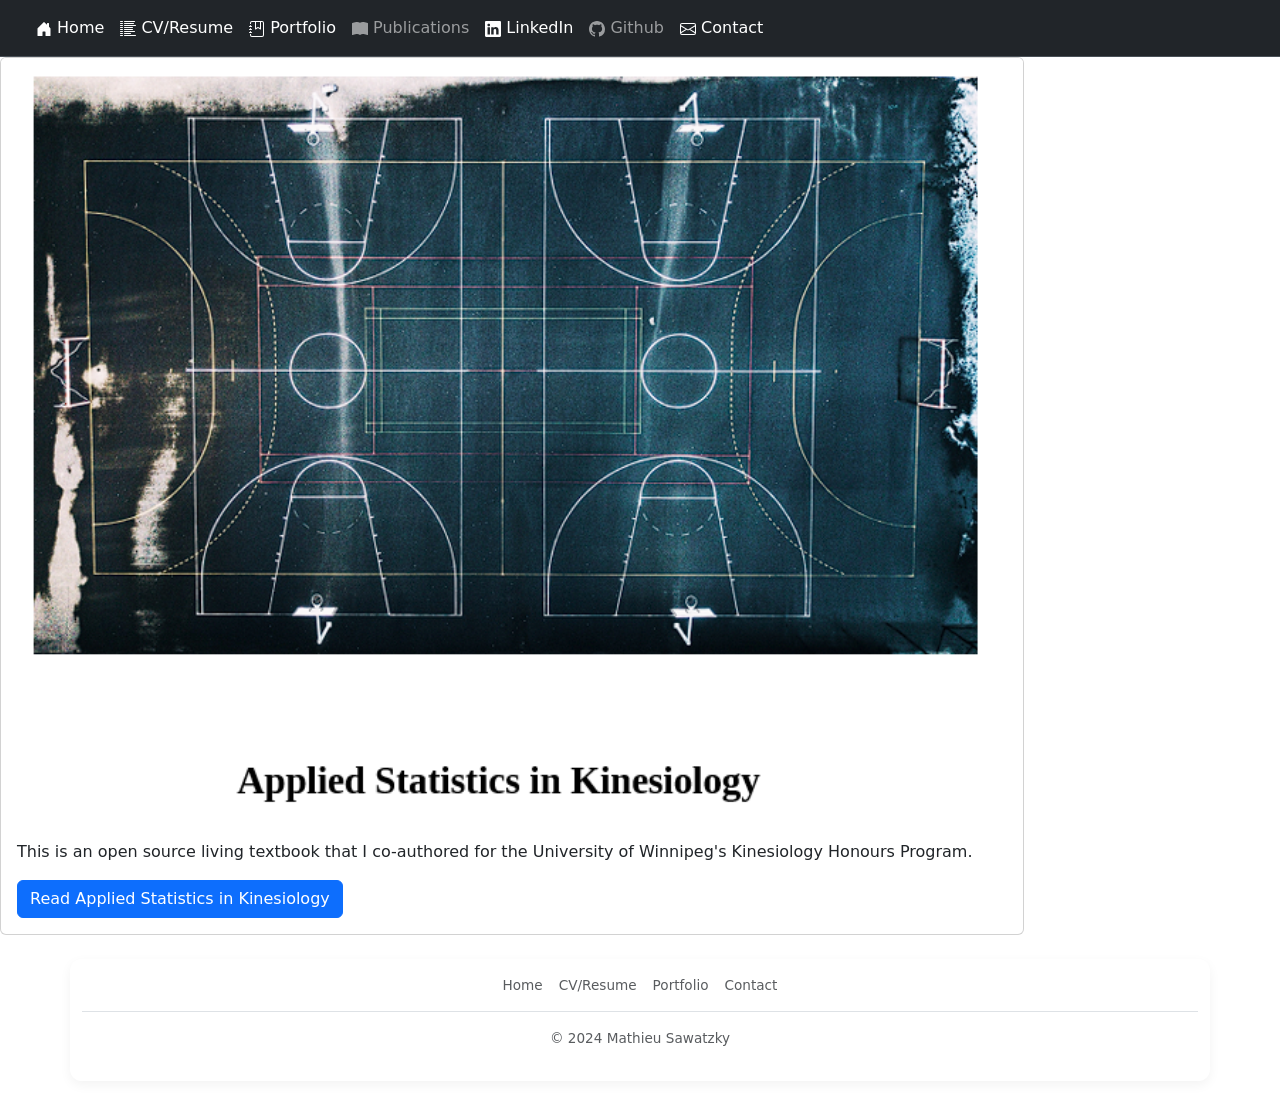
<file: publications.html>
<!DOCTYPE html>
<html lang="en">
<head>
    <meta charset="UTF-8">
    <meta name="viewport" content="width=device-width, initial-scale=1.0">
    <title>Mathieu Sawatzky's Publications</title>
    <link href="https://cdn.jsdelivr.net/npm/bootstrap@5.3.0-alpha2/dist/css/bootstrap.min.css" rel="stylesheet"
    integrity="sha384-aFq/bzH65dt+w6FI2ooMVUpc+21e0SRygnTpmBvdBgSdnuTN7QbdgL+OapgHtvPp" crossorigin="anonymous">
    <link rel = "stylesheet" href="./style.css"/>
</head>
<body>

   <!-- Nav Bar Content -->
  <nav class="navbar navbar-expand-lg bg-dark border-bottom border-body" data-bs-theme="dark">
    <div class="container-fluid">
      <a class="navbar-brand" href="#"></a>
      <button class="navbar-toggler" type="button" data-bs-toggle="collapse" data-bs-target="#navbarNav" aria-controls="navbarNav" aria-expanded="false" aria-label="Toggle navigation">
        <span class="navbar-toggler-icon"></span>
      </button>
      <div class="collapse navbar-collapse" id="navbarNav">
        <ul class="navbar-nav">
          <li class="nav-item">
            <a class="nav-link active" aria-current="page" href="./index.html"> <svg xmlns="http://www.w3.org/2000/svg" width="16" height="16" fill="currentColor" class="bi bi-house-door-fill" viewBox="0 0 16 16">
              <path d="M6.5 14.5v-3.505c0-.245.25-.495.5-.495h2c.25 0 .5.25.5.5v3.5a.5.5 0 0 0 .5.5h4a.5.5 0 0 0 .5-.5v-7a.5.5 0 0 0-.146-.354L13 5.793V2.5a.5.5 0 0 0-.5-.5h-1a.5.5 0 0 0-.5.5v1.293L8.354 1.146a.5.5 0 0 0-.708 0l-6 6A.5.5 0 0 0 1.5 7.5v7a.5.5 0 0 0 .5.5h4a.5.5 0 0 0 .5-.5Z"/>
            </svg> Home</a>
          </li>
          <li class="nav-item">
            <a class="nav-link active" aria-current="page" href="./resume.html"> <svg xmlns="http://www.w3.org/2000/svg" width="16" height="16" fill="currentColor" class="bi bi-list-columns-reverse" viewBox="0 0 16 16">
              <path fill-rule="evenodd" d="M0 .5A.5.5 0 0 1 .5 0h2a.5.5 0 0 1 0 1h-2A.5.5 0 0 1 0 .5Zm4 0a.5.5 0 0 1 .5-.5h10a.5.5 0 0 1 0 1h-10A.5.5 0 0 1 4 .5Zm-4 2A.5.5 0 0 1 .5 2h2a.5.5 0 0 1 0 1h-2a.5.5 0 0 1-.5-.5Zm4 0a.5.5 0 0 1 .5-.5h9a.5.5 0 0 1 0 1h-9a.5.5 0 0 1-.5-.5Zm-4 2A.5.5 0 0 1 .5 4h2a.5.5 0 0 1 0 1h-2a.5.5 0 0 1-.5-.5Zm4 0a.5.5 0 0 1 .5-.5h11a.5.5 0 0 1 0 1h-11a.5.5 0 0 1-.5-.5Zm-4 2A.5.5 0 0 1 .5 6h2a.5.5 0 0 1 0 1h-2a.5.5 0 0 1-.5-.5Zm4 0a.5.5 0 0 1 .5-.5h8a.5.5 0 0 1 0 1h-8a.5.5 0 0 1-.5-.5Zm-4 2A.5.5 0 0 1 .5 8h2a.5.5 0 0 1 0 1h-2a.5.5 0 0 1-.5-.5Zm4 0a.5.5 0 0 1 .5-.5h8a.5.5 0 0 1 0 1h-8a.5.5 0 0 1-.5-.5Zm-4 2a.5.5 0 0 1 .5-.5h2a.5.5 0 0 1 0 1h-2a.5.5 0 0 1-.5-.5Zm4 0a.5.5 0 0 1 .5-.5h10a.5.5 0 0 1 0 1h-10a.5.5 0 0 1-.5-.5Zm-4 2a.5.5 0 0 1 .5-.5h2a.5.5 0 0 1 0 1h-2a.5.5 0 0 1-.5-.5Zm4 0a.5.5 0 0 1 .5-.5h6a.5.5 0 0 1 0 1h-6a.5.5 0 0 1-.5-.5Zm-4 2a.5.5 0 0 1 .5-.5h2a.5.5 0 0 1 0 1h-2a.5.5 0 0 1-.5-.5Zm4 0a.5.5 0 0 1 .5-.5h11a.5.5 0 0 1 0 1h-11a.5.5 0 0 1-.5-.5Z"/>
            </svg> CV/Resume</a>
          </li>
          <li class="nav-item">
            <a class="nav-link active" aria-current="page" href="./portfolio.html"> <svg xmlns="http://www.w3.org/2000/svg" width="16" height="16" fill="currentColor" class="bi bi-journal-bookmark" viewBox="0 0 16 16">
              <path fill-rule="evenodd" d="M6 8V1h1v6.117L8.743 6.07a.5.5 0 0 1 .514 0L11 7.117V1h1v7a.5.5 0 0 1-.757.429L9 7.083 6.757 8.43A.5.5 0 0 1 6 8z"/>
              <path d="M3 0h10a2 2 0 0 1 2 2v12a2 2 0 0 1-2 2H3a2 2 0 0 1-2-2v-1h1v1a1 1 0 0 0 1 1h10a1 1 0 0 0 1-1V2a1 1 0 0 0-1-1H3a1 1 0 0 0-1 1v1H1V2a2 2 0 0 1 2-2z"/>
              <path d="M1 5v-.5a.5.5 0 0 1 1 0V5h.5a.5.5 0 0 1 0 1h-2a.5.5 0 0 1 0-1H1zm0 3v-.5a.5.5 0 0 1 1 0V8h.5a.5.5 0 0 1 0 1h-2a.5.5 0 0 1 0-1H1zm0 3v-.5a.5.5 0 0 1 1 0v.5h.5a.5.5 0 0 1 0 1h-2a.5.5 0 0 1 0-1H1z"/>
            </svg> Portfolio</a>
          </li>
          <li class="nav-item">
            <a class="nav-link" href="./publications.html"> <svg xmlns="http://www.w3.org/2000/svg" width="16" height="16" fill="currentColor" class="bi bi-book-fill" viewBox="0 0 16 16">
              <path d="M8 1.783C7.015.936 5.587.81 4.287.94c-1.514.153-3.042.672-3.994 1.105A.5.5 0 0 0 0 2.5v11a.5.5 0 0 0 .707.455c.882-.4 2.303-.881 3.68-1.02 1.409-.142 2.59.087 3.223.877a.5.5 0 0 0 .78 0c.633-.79 1.814-1.019 3.222-.877 1.378.139 2.8.62 3.681 1.02A.5.5 0 0 0 16 13.5v-11a.5.5 0 0 0-.293-.455c-.952-.433-2.48-.952-3.994-1.105C10.413.809 8.985.936 8 1.783z"/>
            </svg> Publications</a>
            </li>
          <li class="nav-item">
            <a class="nav-link active" aria-current="page" href="https://www.linkedin.com/in/mathieusawatzky" target="_blank"> <svg xmlns="http://www.w3.org/2000/svg" width="16" height="16" fill="currentColor" class="bi bi-linkedin" viewBox="0 0 16 16">
              <path d="M0 1.146C0 .513.526 0 1.175 0h13.65C15.474 0 16 .513 16 1.146v13.708c0 .633-.526 1.146-1.175 1.146H1.175C.526 16 0 15.487 0 14.854V1.146zm4.943 12.248V6.169H2.542v7.225h2.401zm-1.2-8.212c.837 0 1.358-.554 1.358-1.248-.015-.709-.52-1.248-1.342-1.248-.822 0-1.359.54-1.359 1.248 0 .694.521 1.248 1.327 1.248h.016zm4.908 8.212V9.359c0-.216.016-.432.08-.586.173-.431.568-.878 1.232-.878.869 0 1.216.662 1.216 1.634v3.865h2.401V9.25c0-2.22-1.184-3.252-2.764-3.252-1.274 0-1.845.7-2.165 1.193v.025h-.016a5.54 5.54 0 0 1 .016-.025V6.169h-2.4c.03.678 0 7.225 0 7.225h2.4z"/>
            </svg> LinkedIn</a>
          </li>
          <li class="nav-item">
            <a class="nav-link" href="https://github.com/matsawatzky" target="_blank"> <svg xmlns="http://www.w3.org/2000/svg" width="16" height="16" fill="currentColor" class="bi bi-github" viewBox="0 0 16 16">
              <path d="M8 0C3.58 0 0 3.58 0 8c0 3.54 2.29 6.53 5.47 7.59.4.07.55-.17.55-.38 0-.19-.01-.82-.01-1.49-2.01.37-2.53-.49-2.69-.94-.09-.23-.48-.94-.82-1.13-.28-.15-.68-.52-.01-.53.63-.01 1.08.58 1.23.82.72 1.21 1.87.87 2.33.66.07-.52.28-.87.51-1.07-1.78-.2-3.64-.89-3.64-3.95 0-.87.31-1.59.82-2.15-.08-.2-.36-1.02.08-2.12 0 0 .67-.21 2.2.82.64-.18 1.32-.27 2-.27.68 0 1.36.09 2 .27 1.53-1.04 2.2-.82 2.2-.82.44 1.1.16 1.92.08 2.12.51.56.82 1.27.82 2.15 0 3.07-1.87 3.75-3.65 3.95.29.25.54.73.54 1.48 0 1.07-.01 1.93-.01 2.2 0 .21.15.46.55.38A8.012 8.012 0 0 0 16 8c0-4.42-3.58-8-8-8z"/>
            </svg> Github</a>
          </li>
          <li class="nav-item">
              <a class="nav-link active" aria-current="page" href="./contact.html"> <svg xmlns="http://www.w3.org/2000/svg" width="16" height="16" fill="currentColor" class="bi bi-envelope" viewBox="0 0 16 16">
                <path d="M0 4a2 2 0 0 1 2-2h12a2 2 0 0 1 2 2v8a2 2 0 0 1-2 2H2a2 2 0 0 1-2-2V4Zm2-1a1 1 0 0 0-1 1v.217l7 4.2 7-4.2V4a1 1 0 0 0-1-1H2Zm13 2.383-4.708 2.825L15 11.105V5.383Zm-.034 6.876-5.64-3.471L8 9.583l-1.326-.795-5.64 3.47A1 1 0 0 0 2 13h12a1 1 0 0 0 .966-.741ZM1 11.105l4.708-2.897L1 5.383v5.722Z"/>
              </svg> Contact</a>
          </li>
          </ul>
        </div>
      </div>
    </nav>

    <!-- Card 1 -->

    <div class="card" style="width: 80%;">
        <img src="./Applied Stats.png" class="card-img-top" alt="Applied Statistics in Kinesiology Cover">
        <div class="card-body">
          <h5 class="card-title"></h5>
          <p class="card-text">This is an open source living textbook that I co-authored for the University of Winnipeg's
            Kinesiology Honours Program.
          </p>
          <a href="#" class="btn btn-primary">Read Applied Statistics in Kinesiology</a>
        </div>
    </div>


    <!-- Footer -->
  <div class="container">
    <footer class="py-3 my-4">
      <ul class="nav justify-content-center border-bottom pb-3 mb-3">
        <li class="nav-item"><a href="./index.html" class="nav-link px-2 text-body-secondary">Home</a></li>
        <li class="nav-item"><a href="./resume.html" class="nav-link px-2 text-body-secondary">CV/Resume</a></li>
        <li class="nav-item"><a href="./portfolio.html" class="nav-link px-2 text-body-secondary">Portfolio</a></li>
        <li class="nav-item"><a href="./contact.html" class="nav-link px-2 text-body-secondary">Contact</a></li>
      </ul>
      <p class="text-center text-body-secondary">© 2024 Mathieu Sawatzky</p>
    </footer>
  </div>

    <script src="https://cdn.jsdelivr.net/npm/bootstrap@5.3.1/dist/js/bootstrap.bundle.min.js" integrity="sha384-HwwvtgBNo3bZJJLYd8oVXjrBZt8cqVSpeBNS5n7C8IVInixGAoxmnlMuBnhbgrkm" crossorigin="anonymous"></script>
</body>
</html>
</file>
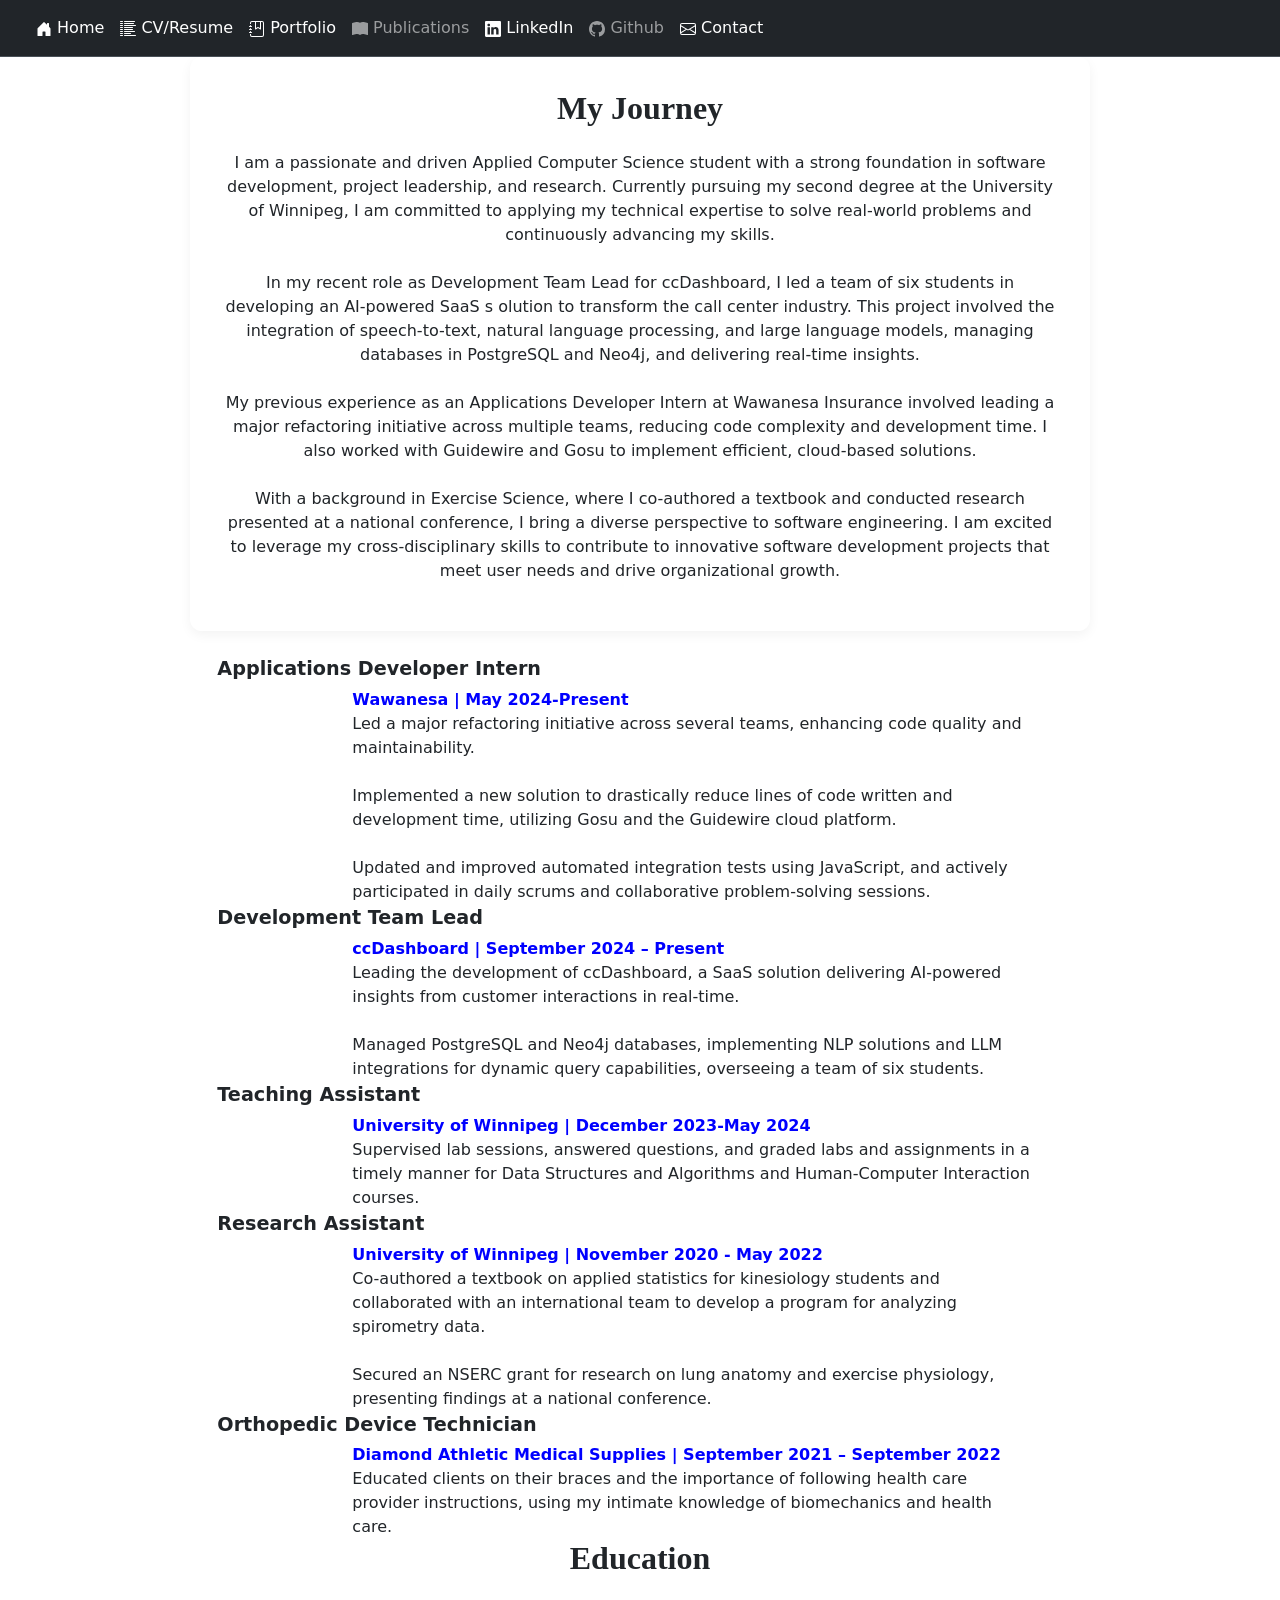
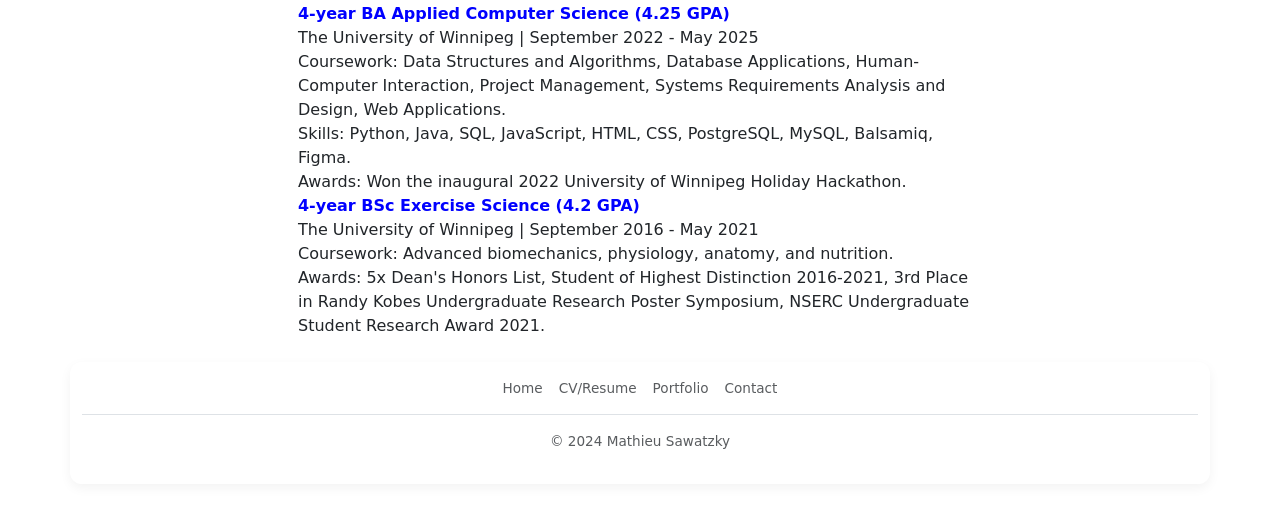
<file: resume.html>
<!DOCTYPE html>
<html lang="en">
<head>
    <meta charset="UTF-8">
    <meta name="viewport" content="width=device-width, initial-scale=1.0">
    <title>Mathieu Sawatzky's Resume</title>
    <link href="https://cdn.jsdelivr.net/npm/bootstrap@5.3.0-alpha2/dist/css/bootstrap.min.css" rel="stylesheet"
    integrity="sha384-aFq/bzH65dt+w6FI2ooMVUpc+21e0SRygnTpmBvdBgSdnuTN7QbdgL+OapgHtvPp" crossorigin="anonymous">
    <link rel = "stylesheet" href="./style.css"/>
</head>
<body>

    <!-- Nav Bar Content -->
  <nav class="navbar navbar-expand-lg bg-dark border-bottom border-body" data-bs-theme="dark">
    <div class="container-fluid">
      <a class="navbar-brand" href="#"></a>
      <button class="navbar-toggler" type="button" data-bs-toggle="collapse" data-bs-target="#navbarNav" aria-controls="navbarNav" aria-expanded="false" aria-label="Toggle navigation">
        <span class="navbar-toggler-icon"></span>
      </button>
      <div class="collapse navbar-collapse" id="navbarNav">
        <ul class="navbar-nav">
          <li class="nav-item">
            <a class="nav-link active" aria-current="page" href="./index.html"> <svg xmlns="http://www.w3.org/2000/svg" width="16" height="16" fill="currentColor" class="bi bi-house-door-fill" viewBox="0 0 16 16">
              <path d="M6.5 14.5v-3.505c0-.245.25-.495.5-.495h2c.25 0 .5.25.5.5v3.5a.5.5 0 0 0 .5.5h4a.5.5 0 0 0 .5-.5v-7a.5.5 0 0 0-.146-.354L13 5.793V2.5a.5.5 0 0 0-.5-.5h-1a.5.5 0 0 0-.5.5v1.293L8.354 1.146a.5.5 0 0 0-.708 0l-6 6A.5.5 0 0 0 1.5 7.5v7a.5.5 0 0 0 .5.5h4a.5.5 0 0 0 .5-.5Z"/>
            </svg> Home</a>
          </li>
          <li class="nav-item">
            <a class="nav-link active" aria-current="page" href="./resume.html"> <svg xmlns="http://www.w3.org/2000/svg" width="16" height="16" fill="currentColor" class="bi bi-list-columns-reverse" viewBox="0 0 16 16">
              <path fill-rule="evenodd" d="M0 .5A.5.5 0 0 1 .5 0h2a.5.5 0 0 1 0 1h-2A.5.5 0 0 1 0 .5Zm4 0a.5.5 0 0 1 .5-.5h10a.5.5 0 0 1 0 1h-10A.5.5 0 0 1 4 .5Zm-4 2A.5.5 0 0 1 .5 2h2a.5.5 0 0 1 0 1h-2a.5.5 0 0 1-.5-.5Zm4 0a.5.5 0 0 1 .5-.5h9a.5.5 0 0 1 0 1h-9a.5.5 0 0 1-.5-.5Zm-4 2A.5.5 0 0 1 .5 4h2a.5.5 0 0 1 0 1h-2a.5.5 0 0 1-.5-.5Zm4 0a.5.5 0 0 1 .5-.5h11a.5.5 0 0 1 0 1h-11a.5.5 0 0 1-.5-.5Zm-4 2A.5.5 0 0 1 .5 6h2a.5.5 0 0 1 0 1h-2a.5.5 0 0 1-.5-.5Zm4 0a.5.5 0 0 1 .5-.5h8a.5.5 0 0 1 0 1h-8a.5.5 0 0 1-.5-.5Zm-4 2A.5.5 0 0 1 .5 8h2a.5.5 0 0 1 0 1h-2a.5.5 0 0 1-.5-.5Zm4 0a.5.5 0 0 1 .5-.5h8a.5.5 0 0 1 0 1h-8a.5.5 0 0 1-.5-.5Zm-4 2a.5.5 0 0 1 .5-.5h2a.5.5 0 0 1 0 1h-2a.5.5 0 0 1-.5-.5Zm4 0a.5.5 0 0 1 .5-.5h10a.5.5 0 0 1 0 1h-10a.5.5 0 0 1-.5-.5Zm-4 2a.5.5 0 0 1 .5-.5h2a.5.5 0 0 1 0 1h-2a.5.5 0 0 1-.5-.5Zm4 0a.5.5 0 0 1 .5-.5h6a.5.5 0 0 1 0 1h-6a.5.5 0 0 1-.5-.5Zm-4 2a.5.5 0 0 1 .5-.5h2a.5.5 0 0 1 0 1h-2a.5.5 0 0 1-.5-.5Zm4 0a.5.5 0 0 1 .5-.5h11a.5.5 0 0 1 0 1h-11a.5.5 0 0 1-.5-.5Z"/>
            </svg> CV/Resume</a>
          </li>
          <li class="nav-item">
            <a class="nav-link active" aria-current="page" href="./portfolio.html"> <svg xmlns="http://www.w3.org/2000/svg" width="16" height="16" fill="currentColor" class="bi bi-journal-bookmark" viewBox="0 0 16 16">
              <path fill-rule="evenodd" d="M6 8V1h1v6.117L8.743 6.07a.5.5 0 0 1 .514 0L11 7.117V1h1v7a.5.5 0 0 1-.757.429L9 7.083 6.757 8.43A.5.5 0 0 1 6 8z"/>
              <path d="M3 0h10a2 2 0 0 1 2 2v12a2 2 0 0 1-2 2H3a2 2 0 0 1-2-2v-1h1v1a1 1 0 0 0 1 1h10a1 1 0 0 0 1-1V2a1 1 0 0 0-1-1H3a1 1 0 0 0-1 1v1H1V2a2 2 0 0 1 2-2z"/>
              <path d="M1 5v-.5a.5.5 0 0 1 1 0V5h.5a.5.5 0 0 1 0 1h-2a.5.5 0 0 1 0-1H1zm0 3v-.5a.5.5 0 0 1 1 0V8h.5a.5.5 0 0 1 0 1h-2a.5.5 0 0 1 0-1H1zm0 3v-.5a.5.5 0 0 1 1 0v.5h.5a.5.5 0 0 1 0 1h-2a.5.5 0 0 1 0-1H1z"/>
            </svg> Portfolio</a>
          </li>
          <li class="nav-item">
            <a class="nav-link" href="./publications.html"> <svg xmlns="http://www.w3.org/2000/svg" width="16" height="16" fill="currentColor" class="bi bi-book-fill" viewBox="0 0 16 16">
              <path d="M8 1.783C7.015.936 5.587.81 4.287.94c-1.514.153-3.042.672-3.994 1.105A.5.5 0 0 0 0 2.5v11a.5.5 0 0 0 .707.455c.882-.4 2.303-.881 3.68-1.02 1.409-.142 2.59.087 3.223.877a.5.5 0 0 0 .78 0c.633-.79 1.814-1.019 3.222-.877 1.378.139 2.8.62 3.681 1.02A.5.5 0 0 0 16 13.5v-11a.5.5 0 0 0-.293-.455c-.952-.433-2.48-.952-3.994-1.105C10.413.809 8.985.936 8 1.783z"/>
            </svg> Publications</a>
            </li>
          <li class="nav-item">
            <a class="nav-link active" aria-current="page" href="https://www.linkedin.com/in/mathieusawatzky" target="_blank"> <svg xmlns="http://www.w3.org/2000/svg" width="16" height="16" fill="currentColor" class="bi bi-linkedin" viewBox="0 0 16 16">
              <path d="M0 1.146C0 .513.526 0 1.175 0h13.65C15.474 0 16 .513 16 1.146v13.708c0 .633-.526 1.146-1.175 1.146H1.175C.526 16 0 15.487 0 14.854V1.146zm4.943 12.248V6.169H2.542v7.225h2.401zm-1.2-8.212c.837 0 1.358-.554 1.358-1.248-.015-.709-.52-1.248-1.342-1.248-.822 0-1.359.54-1.359 1.248 0 .694.521 1.248 1.327 1.248h.016zm4.908 8.212V9.359c0-.216.016-.432.08-.586.173-.431.568-.878 1.232-.878.869 0 1.216.662 1.216 1.634v3.865h2.401V9.25c0-2.22-1.184-3.252-2.764-3.252-1.274 0-1.845.7-2.165 1.193v.025h-.016a5.54 5.54 0 0 1 .016-.025V6.169h-2.4c.03.678 0 7.225 0 7.225h2.4z"/>
            </svg> LinkedIn</a>
          </li>
          <li class="nav-item">
            <a class="nav-link" href="https://github.com/matsawatzky" target="_blank"> <svg xmlns="http://www.w3.org/2000/svg" width="16" height="16" fill="currentColor" class="bi bi-github" viewBox="0 0 16 16">
              <path d="M8 0C3.58 0 0 3.58 0 8c0 3.54 2.29 6.53 5.47 7.59.4.07.55-.17.55-.38 0-.19-.01-.82-.01-1.49-2.01.37-2.53-.49-2.69-.94-.09-.23-.48-.94-.82-1.13-.28-.15-.68-.52-.01-.53.63-.01 1.08.58 1.23.82.72 1.21 1.87.87 2.33.66.07-.52.28-.87.51-1.07-1.78-.2-3.64-.89-3.64-3.95 0-.87.31-1.59.82-2.15-.08-.2-.36-1.02.08-2.12 0 0 .67-.21 2.2.82.64-.18 1.32-.27 2-.27.68 0 1.36.09 2 .27 1.53-1.04 2.2-.82 2.2-.82.44 1.1.16 1.92.08 2.12.51.56.82 1.27.82 2.15 0 3.07-1.87 3.75-3.65 3.95.29.25.54.73.54 1.48 0 1.07-.01 1.93-.01 2.2 0 .21.15.46.55.38A8.012 8.012 0 0 0 16 8c0-4.42-3.58-8-8-8z"/>
            </svg> Github</a>
          </li>
          <li class="nav-item">
              <a class="nav-link active" aria-current="page" href="./contact.html"> <svg xmlns="http://www.w3.org/2000/svg" width="16" height="16" fill="currentColor" class="bi bi-envelope" viewBox="0 0 16 16">
                <path d="M0 4a2 2 0 0 1 2-2h12a2 2 0 0 1 2 2v8a2 2 0 0 1-2 2H2a2 2 0 0 1-2-2V4Zm2-1a1 1 0 0 0-1 1v.217l7 4.2 7-4.2V4a1 1 0 0 0-1-1H2Zm13 2.383-4.708 2.825L15 11.105V5.383Zm-.034 6.876-5.64-3.471L8 9.583l-1.326-.795-5.64 3.47A1 1 0 0 0 2 13h12a1 1 0 0 0 .966-.741ZM1 11.105l4.708-2.897L1 5.383v5.722Z"/>
              </svg> Contact</a>
          </li>
          </ul>
        </div>
      </div>
    </nav>
  
    <div class = "center">
      <h2><span> My Journey </span></h2>
      <p> 
        I am a passionate and driven Applied Computer Science student with a strong foundation in software development, 
        project leadership, and research. Currently pursuing my second degree at the University of Winnipeg, 
        I am committed to applying my technical expertise to solve real-world problems and continuously advancing my skills.
        <br>
        <br>
        In my recent role as Development Team Lead for ccDashboard, I led a team of six students in developing an AI-powered SaaS s
        olution to transform the call center industry. This project involved the integration of speech-to-text, natural language 
        processing, and large language models, managing databases in PostgreSQL and Neo4j, and delivering real-time insights.
        <br>
        <br>
        My previous experience as an Applications Developer Intern at Wawanesa Insurance involved leading a major refactoring 
        initiative across multiple teams, reducing code complexity and development time. I also worked with Guidewire and Gosu 
        to implement efficient, cloud-based solutions.
        <br>
        <br>
        With a background in Exercise Science, where I co-authored a textbook and conducted research presented at a national conference, 
        I bring a diverse perspective to software engineering. I am excited to leverage my cross-disciplinary skills to contribute to 
        innovative software development projects that meet user needs and drive organizational growth.
      </p>
    </div>
    <br>



      <!-- First Employment History Item -->
      <div class="row">
          <div class="col-2"></div>
          <div class="col-8 text-left">
              <p style="display:inline-block" class="heading1">  
                  <span class="align-bottom">Applications Developer Intern</span>
              </p>
          </div>
          <div class="col-2"></div>
      </div>
      <div class="row">
          <div class="col-3"></div>
          <div class="col-7">
              <p class="filler">
                  <span class="colorText">Wawanesa | May 2024-Present</span>
                  <br>
                  Led a major refactoring initiative across several teams, enhancing code quality and maintainability.
                  <br><br>
                  Implemented a new solution to drastically reduce lines of code written and development time, utilizing Gosu and the Guidewire cloud platform.
                  <br><br>
                  Updated and improved automated integration tests using JavaScript, and actively participated in daily scrums and collaborative problem-solving sessions.
              </p>
          </div>
          <div class="col-2"></div>
      </div>
  
      <!-- Second Employment History Item -->
      <div class="row">
          <div class="col-2"></div>
          <div class="col-8 text-left">
              <p style="display:inline-block" class="heading1">  
                  <span class="align-bottom">Development Team Lead</span>
              </p>
          </div>
          <div class="col-2"></div>
      </div>
      <div class="row">
          <div class="col-3"></div>
          <div class="col-7">
              <p class="filler">
                  <span class="colorText">ccDashboard | September 2024 – Present</span>
                  <br>
                  Leading the development of ccDashboard, a SaaS solution delivering AI-powered insights from customer interactions in real-time.
                  <br><br>
                  Managed PostgreSQL and Neo4j databases, implementing NLP solutions and LLM integrations for dynamic query capabilities, overseeing a team of six students.
              </p>
          </div>
          <div class="col-2"></div>
      </div>
  
      <!-- Third Employment History Item -->
      <div class="row">
          <div class="col-2"></div>
          <div class="col-8 text-left">
              <p style="display:inline-block" class="heading1">  
                  <span class="align-bottom">Teaching Assistant</span>
              </p>
          </div>
          <div class="col-2"></div>
      </div>
      <div class="row">
          <div class="col-3"></div>
          <div class="col-7">
              <p class="filler">
                  <span class="colorText">University of Winnipeg | December 2023-May 2024</span>
                  <br>
                  Supervised lab sessions, answered questions, and graded labs and assignments in a timely manner for Data Structures and Algorithms and Human-Computer Interaction courses.
              </p>
          </div>
          <div class="col-2"></div>
      </div>
  
      <!-- Fourth Employment History Item -->
      <div class="row">
          <div class="col-2"></div>
          <div class="col-8 text-left">
              <p style="display:inline-block" class="heading1">  
                  <span class="align-bottom">Research Assistant</span>
              </p>
          </div>
          <div class="col-2"></div>
      </div>
      <div class="row">
          <div class="col-3"></div>
          <div class="col-7">
              <p class="filler">
                  <span class="colorText">University of Winnipeg | November 2020 - May 2022</span>
                  <br>
                  Co-authored a textbook on applied statistics for kinesiology students and collaborated with an international team to develop a program for analyzing spirometry data.
                  <br><br>
                  Secured an NSERC grant for research on lung anatomy and exercise physiology, presenting findings at a national conference.
              </p>
          </div>
          <div class="col-2"></div>
      </div>
  
      <!-- Fifth Employment History Item -->
      <div class="row">
          <div class="col-2"></div>
          <div class="col-8 text-left">
              <p style="display:inline-block" class="heading1">  

                  <span class="align-bottom">Orthopedic Device Technician</span>
              </p>
          </div>
          <div class="col-2"></div>
      </div>
      <div class="row">
          <div class="col-3"></div>
          <div class="col-7">
              <p class="filler">
                  <span class="colorText">Diamond Athletic Medical Supplies | September 2021 – September 2022</span>
                  <br>
                  Educated clients on their braces and the importance of following health care provider instructions, using my intimate knowledge of biomechanics and health care.
              </p>
          </div>
          <div class="col-2"></div>
      </div>
  
      <!-- Education Section -->
      <div class="row">
          <div class="col-2"></div>
          <div class="col-8 text-left">
              <h2>Education</h2>
              <p class="filler">
                  <span class="colorText">4-year BA Applied Computer Science (4.25 GPA)</span>
                  <br>
                  The University of Winnipeg | September 2022 - May 2025
                  <br>
                  Coursework: Data Structures and Algorithms, Database Applications, Human-Computer Interaction, Project Management, Systems Requirements Analysis and Design, Web Applications.
                  <br>
                  Skills: Python, Java, SQL, JavaScript, HTML, CSS, PostgreSQL, MySQL, Balsamiq, Figma.
                  <br>
                  Awards: Won the inaugural 2022 University of Winnipeg Holiday Hackathon.
              </p>
          </div>
          <div class="col-2"></div>
      </div>
  
      <!-- Second Education Section -->
      <div class="row">
          <div class="col-2"></div>
          <div class="col-8 text-left">
              <p class="filler">
                  <span class="colorText">4-year BSc Exercise Science (4.2 GPA)</span>
                  <br>
                  The University of Winnipeg | September 2016 - May 2021
                  <br>
                  Coursework: Advanced biomechanics, physiology, anatomy, and nutrition.
                  <br>
                  Awards: 5x Dean's Honors List, Student of Highest Distinction 2016-2021, 3rd Place in Randy Kobes Undergraduate Research Poster Symposium, NSERC Undergraduate Student Research Award 2021.
              </p>
          </div>
          <div class="col-2"></div>
      </div>
  </div>
  


    <!-- Footer -->
  <div class="container">
    <footer class="py-3 my-4">
      <ul class="nav justify-content-center border-bottom pb-3 mb-3">
        <li class="nav-item"><a href="./index.html" class="nav-link px-2 text-body-secondary">Home</a></li>
        <li class="nav-item"><a href="./resume.html" class="nav-link px-2 text-body-secondary">CV/Resume</a></li>
        <li class="nav-item"><a href="./portfolio.html" class="nav-link px-2 text-body-secondary">Portfolio</a></li>
        <li class="nav-item"><a href="./contact.html" class="nav-link px-2 text-body-secondary">Contact</a></li>
      </ul>
      <p class="text-center text-body-secondary">© 2024 Mathieu Sawatzky</p>
    </footer>
  </div>

    <script src="https://cdn.jsdelivr.net/npm/bootstrap@5.3.1/dist/js/bootstrap.bundle.min.js" integrity="sha384-HwwvtgBNo3bZJJLYd8oVXjrBZt8cqVSpeBNS5n7C8IVInixGAoxmnlMuBnhbgrkm" crossorigin="anonymous"></script>
</body>
</html>
</file>
<file: style.css>
ul {
    list-style-type: none ;
}

/* Compact developer-style navbar */
.custom-navbar {
padding: 0.2rem 0;
font-size: 0.9rem;
}

/* Tight link spacing */
.custom-navbar .nav-link {
padding: 0.3rem 0.7rem;
display: flex;
align-items: center;
gap: 6px;
}

/* Subtle hover effect */
.custom-navbar .nav-link {
color: #9ecbff;
}

/* Remove excess collapse spacing */
.custom-navbar .navbar-collapse {
margin-top: 0;
}

.center {
  width: 100%;
  max-width: 900px;
  margin: 0 auto;
  padding: 1rem;
}

.align-bottom {
  text-align: center;  
}

.body {
  background: 
    linear-gradient(rgba(255, 255, 255, 0.00), rgba(255, 255, 255, 0.85)),
    url('./pexels-tomas-anunziata-129267-3876460.jpg') no-repeat center center;
  background-size: cover;
  background-attachment: scroll;
  padding-top: 2rem;
  padding-bottom: 2rem;
}

@media (min-width: 768px) {
  .body {
    background-attachment: fixed;
  }
}

.container {
  background-color: rgba(255, 255, 255, 0.50);
  /* padding: 2rem; */
  border-radius: 12px;
  box-shadow: 0 4px 12px rgba(0, 0, 0, 0.05);
}

.center {
  background-color: rgba(255, 255, 255, 0.5);
  padding: 2rem;
  border-radius: 12px;
  box-shadow: 0 4px 12px rgba(0, 0, 0, 0.05);
  text-align: center; 
}

.heading-title {
  display: inline-block;
  line-height: 1.3;
  font-size: 1rem;
  font-weight: bold;
  margin-top: 0.5rem;
}

/* .body {
    background-image: url('pexels-tomas-anunziata-129267-3876460.jpg'); 
    background-attachment: fixed; 
    background-size: 100% 100%; 
    background-position: center; 
    background-repeat: no-repeat; 
    background-color: rgba(0, 0, 0, 0.5);
} */

h2 {
  font-family: serif;
  font-weight: 700;
  font-size: 2rem;
  margin-bottom: 1.5rem;
  text-align: center;
}

h5 {
    text-align: center;
}

.card-img-top img {
    display: block;
    width: 100%;
    margin: 0;
    padding: 0;
}


.history1 {
  width: 4rem;
  height: 4rem;
  object-fit: contain;
  border-radius: 0.25rem;
  margin: auto;
}

@media (max-width: 768px) {
  .history1 {
    width: 3rem;
    height: 3rem;
  }
}

.heading1 {
  display: flex;
  align-items: center;
  text-align: left;
  font-weight: bold;
  font-size: 1.2rem;
  margin-bottom: 0.25rem;
}

.row.align-items-center {
  margin-bottom: 0.5rem;
}

.filler {
  font-size: medium;
  text-align: left; 
  max-width: 700px;
  margin: 0 auto;
  padding: 0 0.5rem;
}


footer {
  font-size: 0.85rem;
  padding-top: 0.75rem;
  padding-bottom: 0.75rem;
  margin-top: 1rem;
}

footer .nav-link {
  padding: 0 0.5rem;
}


.colorText{
    color : blue;
    font-weight: bold;
    font-size: medium;
}

.project-entry h3 {
  font-weight: bold;
}

.project-entry .tech-stack {
  font-family: monospace;
  background-color: #f8f9fa;
  padding: 0.5rem;
  border-left: 4px solid #0d6efd;
}

video.demo-video,
img.demo-screenshot {
  border-radius: 8px;
}


.project-tldr {
  font-style: italic;
  color: #555;
}

.tech-stack {
  font-family: monospace;
  color: #333;
  background: #f8f9fa;
  padding: 0.5rem;
  border-left: 4px solid #0d6efd;
}


.section-container {
  background-color: rgba(255, 255, 255, 0.65);
  margin-top: 3rem;
  margin-bottom: 2rem;
  padding-top: 1.5rem;
  padding-bottom: 1.5rem;
}


.section-divider {
  margin: 0 0 0.75rem;
}

.section-divider + p {
  max-width: 850px;
  margin-left: auto;
  margin-right: auto;
}


@media (max-width: 768px) {

  h2 {
    font-size: 1.5rem;
  }

  .heading1 {
    font-size: 1rem;
    text-align: center;
  }

  .filler {
    font-size: 0.95rem;
    text-align: left;
  }

  .center {
    padding: 1rem;
  }

}
</file>
